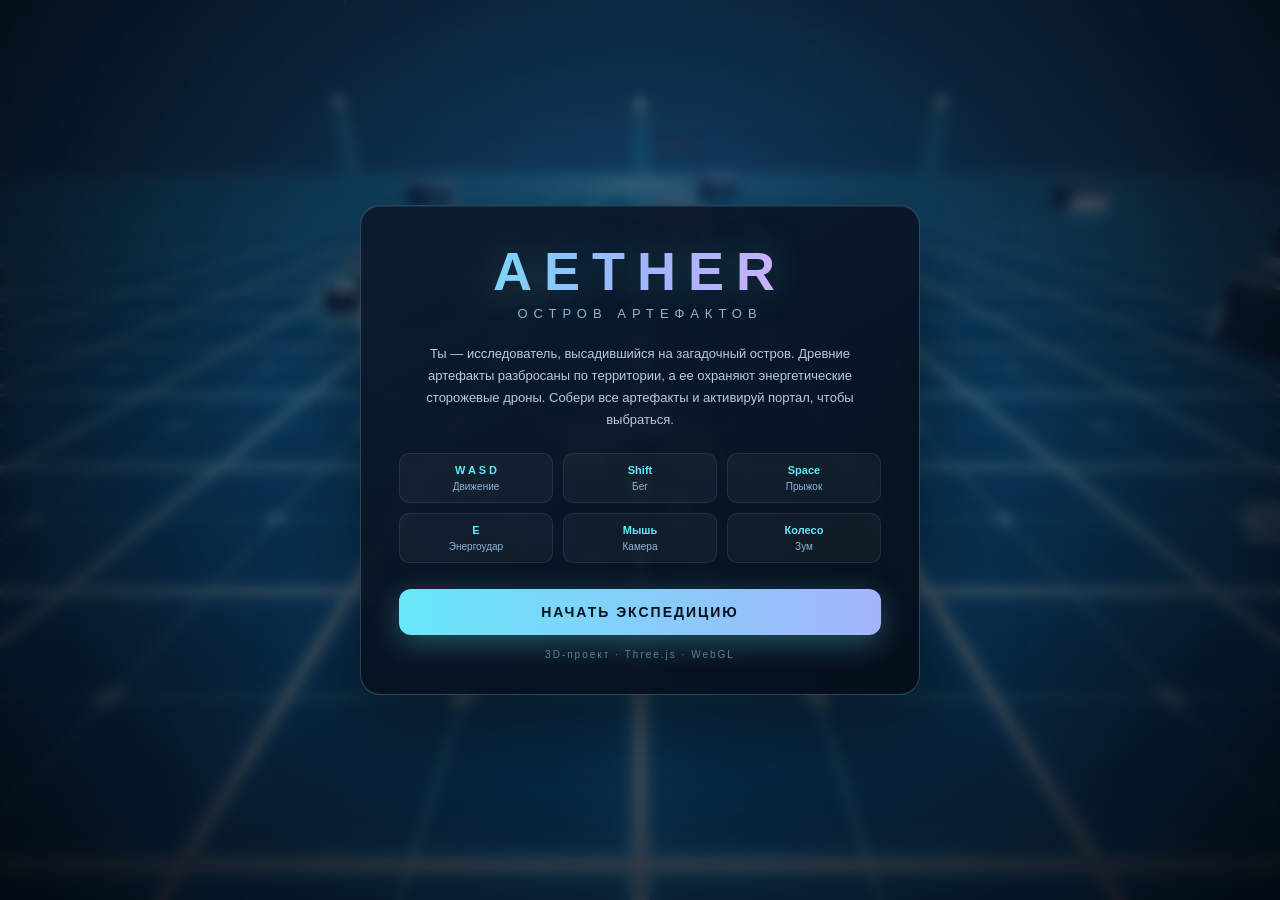
<file: aether/index.html>
<!DOCTYPE html>
<html lang="ru">
<head>
<meta charset="utf-8">
<meta name="viewport" content="width=device-width, initial-scale=1, maximum-scale=1, user-scalable=no">
<title>AETHER — Остров артефактов</title>
<link rel="stylesheet" href="style.css">
</head>
<body>
<div id="app">
  <canvas id="scene"></canvas>

  <div id="hud" class="hidden">
    <div id="crosshair"><i></i><i></i><i></i><i></i><b></b></div>
    <div id="levelBanner" class="level-banner hidden"></div>
    <div class="hud-top">
      <div class="panel stats">
        <div class="bar-row"><span class="bar-label">ЗДОРОВЬЕ</span>
          <div class="bar"><div id="hpFill" class="fill hp"></div></div><span id="hpText" class="bar-num">100</span></div>
        <div class="bar-row"><span class="bar-label">ЭНЕРГИЯ</span>
          <div class="bar"><div id="enFill" class="fill en"></div></div><span id="enText" class="bar-num">100</span></div>
      </div>
      <div class="panel score">
        <div class="score-line"><span>ОЧКИ</span><b id="scoreText">0</b></div>
        <div class="score-line small"><span>АРТЕФАКТЫ</span><b id="crystalText">0 / 8</b></div>
        <div class="score-line small"><span>ВРАГИ</span><b id="killText">0</b></div>
        <div class="score-line small"><span>УРОВЕНЬ</span><b id="levelText">1 / 3</b></div>
      </div>
    </div>

    <div id="objective" class="objective">Собери все артефакты на острове</div>

    <div class="hud-bottom">
      <div class="panel controls-hint">
        <b>WASD</b> движение · <b>Shift</b> бег · <b>Space</b> прыжок · <b>E/ЛКМ</b> огонь · <b>Q</b> импульс · <b>мышь</b> прицел
      </div>
      <canvas id="minimap" width="150" height="150"></canvas>
    </div>

    <div id="mobileControls" class="mobile-controls">
      <div id="joystick" class="joystick"><div id="joystickKnob" class="knob"></div></div>
      <div class="mobile-buttons">
        <button id="btnAttack" class="mbtn attack">АТАКА</button>
        <button id="btnJump" class="mbtn">ПРЫЖОК</button>
        <button id="btnRun" class="mbtn">БЕГ</button>
        <button id="btnPulse" class="mbtn">ИМПУЛЬС</button>
      </div>
    </div>
  </div>

  <div id="startScreen" class="screen">
    <div class="screen-card">
      <div class="logo">AETHER</div>
      <div class="subtitle">ОСТРОВ АРТЕФАКТОВ</div>
      <p class="story">Ты — исследователь, высадившийся на загадочный остров. Древние артефакты разбросаны по территории, а ее охраняют энергетические сторожевые дроны. Собери все артефакты и активируй портал, чтобы выбраться.</p>
      <div class="control-grid">
        <div><kbd>W A S D</kbd><span>Движение</span></div>
        <div><kbd>Shift</kbd><span>Бег</span></div>
        <div><kbd>Space</kbd><span>Прыжок</span></div>
        <div><kbd>E</kbd><span>Энергоудар</span></div>
        <div><kbd>Мышь</kbd><span>Камера</span></div>
        <div><kbd>Колесо</kbd><span>Зум</span></div>
      </div>
      <button id="startBtn" class="big-btn">НАЧАТЬ ЭКСПЕДИЦИЮ</button>
      <div class="footnote">3D-проект · Three.js · WebGL</div>
    </div>
  </div>

  <div id="endScreen" class="screen hidden">
    <div class="screen-card">
      <div id="endTitle" class="logo">ПОБЕДА</div>
      <div id="endSubtitle" class="subtitle">ПОРТАЛ АКТИВИРОВАН</div>
      <p id="endText" class="story"></p>
      <div id="endStats" class="end-stats"></div>
      <button id="restartBtn" class="big-btn">ИГРАТЬ СНОВА</button>
    </div>
  </div>

  <div id="loading" class="screen">
    <div class="loader"><div class="spinner"></div><span>Загрузка мира...</span></div>
  </div>
</div>
<script src="lib/three.min.js"></script>
<script src="lib/post/CopyShader.js"></script>
<script src="lib/post/LuminosityHighPassShader.js"></script>
<script src="lib/post/EffectComposer.js"></script>
<script src="lib/post/RenderPass.js"></script>
<script src="lib/post/ShaderPass.js"></script>
<script src="lib/post/UnrealBloomPass.js"></script>
<script src="game.js"></script>
</body>
</html>
</file>
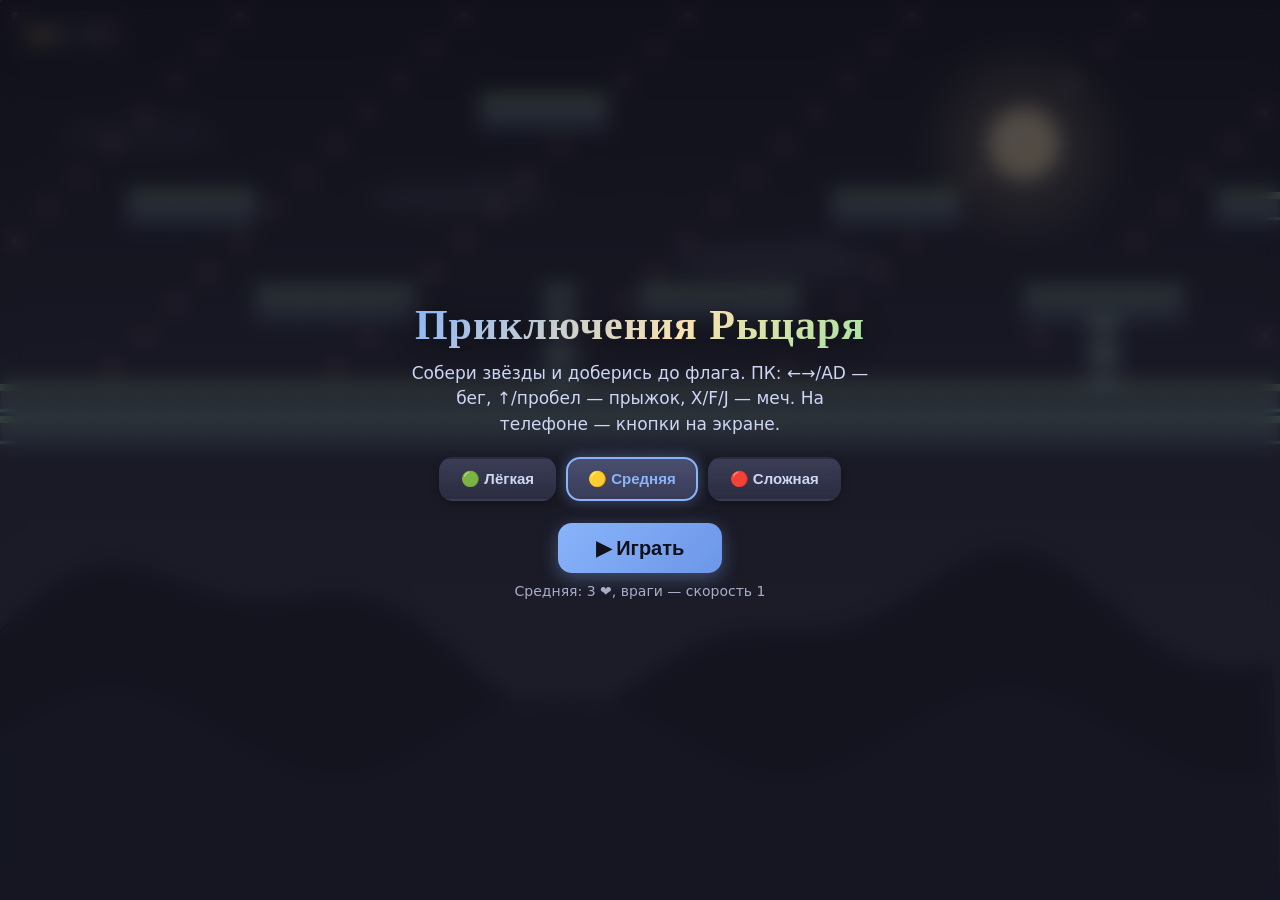
<file: game/index.html>
<!DOCTYPE html>
<html lang="ru">
<head>
<meta charset="utf-8">
<meta name="viewport" content="width=device-width, initial-scale=1, maximum-scale=1, user-scalable=no">
<link rel="manifest" href="manifest.webmanifest">
<link rel="icon" type="image/png" href="icons/icon-192.png">
<meta name="theme-color" content="#1e1e2e">
<title>Приключения Рыцаря</title>
<style>
  * { margin:0; padding:0; box-sizing:border-box; }
  html,body { width:100%; height:100%; overflow:hidden; background:#1e1e2e; font-family:'Segoe UI',system-ui,sans-serif; }
  canvas { display:block; width:100%; height:100%; touch-action:none; }
  #ui { position:fixed; top:12px; left:12px; color:#cdd6f4; font-size:16px; font-weight:700; pointer-events:none; z-index:5; line-height:1.5; background:rgba(30,30,46,.6); backdrop-filter:blur(8px); -webkit-backdrop-filter:blur(8px); border:1px solid rgba(137,180,250,.25); border-radius:14px; padding:10px 16px; box-shadow:0 4px 18px rgba(0,0,0,.35); }
  #ui b { color:#f9e2af; }
  #lives { color:#f38ba8; }
  #lvl { color:#a6adc8; font-size:13px; font-weight:600; }
  #overlay { position:fixed; inset:0; display:none; flex-direction:column; align-items:center; justify-content:center; background:rgba(17,17,27,.72); backdrop-filter:blur(10px); -webkit-backdrop-filter:blur(10px); color:#cdd6f4; z-index:10; text-align:center; padding:20px; animation:fadeIn .35s ease; }
  @keyframes fadeIn { from { opacity:0; transform:scale(.96); } to { opacity:1; transform:scale(1); } }
  #overlay h1 { font-family:Georgia,"Times New Roman",serif; font-size:42px; margin-bottom:12px; font-weight:700; background:linear-gradient(135deg,#89b4fa,#f9e2af 60%,#a6e3a1); -webkit-background-clip:text; background-clip:text; color:transparent; filter:drop-shadow(0 3px 12px rgba(0,0,0,.55)); letter-spacing:1px; }
  .dbtn:focus-visible, #ovBtn:focus-visible, #ovBtn2:focus-visible, .tbtn:focus-visible { outline:2px solid #f9e2af; outline-offset:3px; }
  #overlay p { font-size:17px; margin-bottom:20px; max-width:460px; line-height:1.5; color:#cdd6f4; }
  #diffRow { display:flex; gap:10px; margin-bottom:22px; flex-wrap:wrap; justify-content:center; }
  .dbtn { font-size:15px; padding:11px 20px; border:2px solid transparent; border-radius:14px; background:linear-gradient(180deg,#3a3d55,#2a2c40); color:#cdd6f4; font-weight:600; cursor:pointer; box-shadow:0 3px 8px rgba(0,0,0,.3); transition:transform .12s ease, box-shadow .12s ease, border-color .12s; }
  .dbtn:hover { transform:translateY(-2px); box-shadow:0 6px 14px rgba(0,0,0,.4); }
  .dbtn.sel { border-color:#89b4fa; background:linear-gradient(180deg,#4a4f6e,#383c58); color:#89b4fa; box-shadow:0 0 14px rgba(137,180,250,.35); }
  #ovBtn { font-size:20px; padding:13px 38px; border:none; border-radius:14px; background:linear-gradient(135deg,#89b4fa,#6c96e8); color:#11111b; font-weight:800; cursor:pointer; box-shadow:0 5px 18px rgba(137,180,250,.35); transition:transform .12s ease, box-shadow .12s ease; }
  #ovBtn:hover { transform:translateY(-2px); box-shadow:0 8px 24px rgba(137,180,250,.5); }
  #ovBtn2 { font-size:20px; padding:13px 38px; border:none; border-radius:14px; background:linear-gradient(135deg,#a6e3a1,#7fc97a); color:#11111b; font-weight:800; cursor:pointer; margin-left:12px; box-shadow:0 5px 18px rgba(166,227,161,.3); transition:transform .12s ease, box-shadow .12s ease; }
  #ovBtn2:hover { transform:translateY(-2px); box-shadow:0 8px 24px rgba(166,227,161,.45); }
  .sub { font-size:14px; color:#a6adc8; margin-top:10px; }
  #touch { position:fixed; inset:0; pointer-events:none; z-index:4; display:none; }
  .tbtn { position:fixed; bottom:30px; width:76px; height:76px; border-radius:50%; background:rgba(137,180,250,.22); border:2px solid rgba(137,180,250,.55); color:#cdd6f4; font-size:30px; display:flex; align-items:center; justify-content:center; pointer-events:auto; user-select:none; touch-action:none; backdrop-filter:blur(4px); }
  #btnL { left:24px; }
  #btnR { left:112px; }
  #btnA { right:24px; background:rgba(166,227,161,.2); border-color:rgba(166,227,161,.55); color:#a6e3a1; font-size:26px; }
  #btnJ { right:112px; }
  .tbtn:active { background:rgba(137,180,250,.5); transform:scale(.9); }
  @media (pointer:coarse) { #touch { display:block; } }
</style>
</head>
<body>
<canvas id="c"></canvas>
<div id="ui">⭐ <b id="score">0</b> &nbsp; ❤️ <span id="lives">3</span><br><span id="lvl"></span></div>
<div id="touch">
  <div class="tbtn" id="btnL">◀</div>
  <div class="tbtn" id="btnR">▶</div>
  <div class="tbtn" id="btnA">⚔️</div>
  <div class="tbtn" id="btnJ">⬆</div>
</div>
<div id="overlay">
  <h1 id="ovTitle">Приключения Рыцаря</h1>
  <p id="ovText">Собери звёзды и доберись до флага!</p>
  <div id="diffRow">
    <button class="dbtn" data-diff="easy">🟢 Лёгкая</button>
    <button class="dbtn sel" data-diff="normal">🟡 Средняя</button>
    <button class="dbtn" data-diff="hard">🔴 Сложная</button>
  </div>
  <button id="ovBtn">▶ Играть</button>
  <button id="ovBtn2" style="display:none">⚡ Возродиться</button>
  <div class="sub" id="ovSub"></div>
</div>
<script>
"use strict";
const cv = document.getElementById("c");
const ctx = cv.getContext("2d");
const UI = { score: document.getElementById("score"), lives: document.getElementById("lives"),
             lvl: document.getElementById("lvl") };
const OV = { el: document.getElementById("overlay"), title: document.getElementById("ovTitle"),
              text: document.getElementById("ovText"), btn: document.getElementById("ovBtn"), btn2: document.getElementById("ovBtn2"),
              sub: document.getElementById("ovSub") };

// ---------- УРОВНИ ----------
const ROWS = 14, COLS = 60;
const LEVELS = [
  {
    name: "🍃 Лес",
    map: [
      "............................................................",
      "............................................................",
      "................CC.................................CC.......",
      "...............####...............................####......",
      "............................................................",
      ".....CC....................CC..........CC...................",
      "....####..................####........####..................",
      "............................................................",
      "..........CC..........CC.......E..CC.......E..CC............",
      "........#####....#..#####.......#####.......#####..#........",
      ".................#................#................#........",
      "..P...........E..#........E...CC..#...E...CC......E#..CC.F..",
      "############################################################",
      "############################################################",
    ],
    theme: { sky:["#11111b","#313244","#45475a"], grass:"#a6e3a1", soil:"#585b70", deco:"#89dceb", stars:true }
  },
  {
    name: "🏜 Пустыня",
    map: [
      "............................................................",
      "............................................................",
      "............................................................",
      "................CC.......................CC.................",
      "...............####.....................####................",
      "............................................................",
      ".......CC............CC..............CC..............CC.....",
      "......####..........####............####............####....",
      "............................................................",
      "........E....#CC.............CC#.E.......E...CC..#..........",
      "............#####...........#####...........######..........",
      "..P.......E..#..........ECC....#.CCE.............ECC...CCF..",
      "############################################################",
      "############################################################",
    ],
    theme: { sky:["#2b1408","#4a2510","#6d3a1a"], grass:"#f9e2af", soil:"#a97b4a", deco:"#f38ba8", stars:false }
  },
  {
    name: "❄️ Ледяные пещеры",
    map: [
      "............................................................",
      ".......C...................C...................C............",
      "......###.................###.................###...........",
      "............................................................",
      "...........C.........C.........C.........C.........C........",
      "..........###.......###.......###.......###.......###.......",
      "............................................................",
      ".....C.........C.........C.........C.........C.........C....",
      "....###......####.......###......####.......###......####...",
      ".............#...................#...................#......",
      ".......E.C...#...E.C.......E.C...#...E.C.......E.C...#......",
      "..P.....###.EC....###.EC....###.EC....###.EC....###.EC...F..",
      "############################################################",
      "############################################################",
    ],
    theme: { sky:["#0f1a2b","#1e3a5f","#2e4a6d"], grass:"#89dceb", soil:"#5c7a9c", deco:"#a6e3a1", stars:true }
  },
];

// ---------- СЛОЖНОСТЬ ----------
const DIFF = {
  easy:   { lives:5, speed:0.0012, name:"Лёгкая" },
  normal: { lives:3, speed:0.0017, name:"Средняя" },
  hard:   { lives:2, speed:0.0027, name:"Сложная" },
};

// ---------- Состояние ----------
let S = { score:0, lives:3, running:false, particles:[], camShake:0, time:0, won:false,
          level:0, diff:"normal", swing:0 };
let KEYS = {};
let coins=[], ENEMIES=[], P={}, flag={};

function buildMap(){
  const map = LEVELS[S.level].map;
  const tiles = Array.from({length:ROWS}, () => Array(COLS).fill(0));
  const cl = [], en = [];
  let spawn = {x:2,y:11}, fl = {x:COLS-2,y:ROWS-2};
  for(let r=0;r<ROWS;r++){
    for(let c=0;c<COLS;c++){
      const ch = map[r][c];
      if(ch==="#") tiles[r][c]=1;
      else if(ch==="C") cl.push({x:c,y:r,taken:false});
      else if(ch==="E") en.push({x:c,y:r});
      else if(ch==="P") spawn = {x:c,y:r};
      else if(ch==="F") fl = {x:c,y:r};
    }
  }
  return {tiles,coins:cl,enemies:en,spawn,flag:fl};
}
function solAt(c,r){ const m=LEVELS[S.level].map; return r>=0 && r<ROWS && c>=0 && c<COLS && m[r][c]==="#"; }

// ---------- Камера ----------
let tile=32, W=0, H=0, cam=0;
function resize(){
  W = window.innerWidth; H = window.innerHeight;
  cv.width = W; cv.height = H;
}

// ---------- Звук ----------
let AC=null;
function beep(freq, dur=0.08, type="square", vol=0.04){
  try{
    if(!AC) AC = new (window.AudioContext||window.webkitAudioContext)();
    const o = AC.createOscillator(), g = AC.createGain();
    o.type=type; o.frequency.value=freq;
    g.gain.setValueAtTime(vol, AC.currentTime);
    g.gain.exponentialRampToValueAtTime(0.0001, AC.currentTime+dur);
    o.connect(g); g.connect(AC.destination);
    o.start(); o.stop(AC.currentTime+dur);
  }catch(e){}
}

// ---------- Частицы ----------
function puff(x,y,color,n=14,spd=3){
  for(let i=0;i<n;i++){
    const a = Math.random()*Math.PI*2, v = (0.4+Math.random()*spd)*tile*0.03;
    S.particles.push({x,y,vx:Math.cos(a)*v,vy:Math.sin(a)*v-1.2,g:0.12*tile*0.01,life:0.5+Math.random()*0.4,t:0,color});
  }
}
function coinBurst(x,y){
  for(let i=0;i<18;i++){
    const a = Math.random()*Math.PI*2, v = (0.5+Math.random()*2.2)*tile*0.03;
    S.particles.push({x,y,vx:Math.cos(a)*v,vy:Math.sin(a)*v,g:0.1*tile*0.01,life:0.4+Math.random()*0.35,t:0,color:Math.random()<0.7?"#f9e2af":"#f38ba8"});
  }
}

// ---------- Физика ----------
function rectsRect(a,b){ return a.x < b.x+b.w && a.x+a.w > b.x && a.y < b.y+b.h && a.y+a.h > b.y; }
function collideBox(ent){
  const x0=Math.floor(ent.x), x1=Math.floor(ent.x+ent.w), y0=Math.floor(ent.y), y1=Math.floor(ent.y+ent.h);
  for(let r=y0;r<=y1;r++) for(let c=x0;c<=x1;c++) if(solAt(c,r)) return true;
  return false;
}
function moveEntity(e, dx, dy){
  e.x += dx; if(collideBox(e)) e.x -= dx;
  e.y += dy; if(collideBox(e)){ e.y -= dy; e.onGround = dy>0; return false; }
  return true;
}

// ---------- Враги ----------
function resetEnemies(list){
  ENEMIES.length=0;
  for(const e of list) ENEMIES.push({x:e.x, y:e.y, w:0.7, h:0.6, dir:1, speed:DIFF[S.diff].speed,
    alive:true, anim:Math.random()*10, hp:2, state:"patrol", atkCd:0, flash:0, kb:0, kbDir:1});
}
function updateEnemies(dt){
  for(const e of ENEMIES){
    if(!e.alive) continue;
    e.anim += dt;
    e.flash = Math.max(0, e.flash - dt);
    e.atkCd = Math.max(0, e.atkCd - dt);
    const p = P;
    const distX = Math.abs(p.x - e.x);
    const distY = Math.abs((p.y+p.h) - (e.y+e.h));
    if(e.state==="patrol" && distX < 6 && distY < 2.5) e.state = "attack";
    if(e.state==="attack" && distX > 9) e.state = "patrol";
    const base = e.speed * tile * 60 * dt;
    const spd = base * (e.state==="attack" ? 1.0 : 1);
    let vx = 0;
    if(e.state==="patrol"){
      vx = e.dir * spd;
    } else {
      vx = Math.sign(p.x - e.x) * spd;
      if(vx!==0) e.dir = vx>0?1:-1;
    }
    const prevOn = e.onGround;
    e.onGround = false;
    if(!moveEntity(e, vx, 0)){ if(e.state==="patrol") e.dir *= -1; }
    if(e.kb>0){
      e.kb -= dt;
      moveEntity(e, e.kbDir * 0.2 * tile * 60 * dt, 0);
    }
    moveEntity(e, 0, 0.012 * tile);
    e.x = Math.max(0.05, Math.min(COLS-1-e.w, e.x));
    if(!prevOn && e.onGround) puff(e.x+e.w/2, e.y+e.h, "rgba(166,227,161,.35)", 4, 1);
    // враг атакует игрока (по дистанции)
    if(e.state==="attack" && !P.dead){
      const hitDist = Math.abs((p.x+p.w/2) - (e.x+e.w/2));
      const hitY = Math.abs((p.y+p.h) - (e.y+e.h));
      if(hitDist < 1.15 && hitY < 1.35){
        if(e.atkCd<=0){ e.atkCd = 1.6; hitPlayer(); e.x += (p.x > e.x ? -0.7 : 0.7); }
        // упираемся в игрока, не проходим сквозь
        e.x = p.x + (e.dir>0 ? -e.w-0.05 : p.w+0.05);
      }
    }
  }
}
// игрок атакует мечом
function tryAttack(){
  if(S.swing>0 || !S.running || P.dead) return;
  S.swing = 0.32;
  beep(260,0.08,"square",0.05);
  const cx = P.x + P.w/2;
  const cy = P.y + P.h*0.45;
  for(const e of ENEMIES){
    if(!e.alive) continue;
    const ex = e.x+e.w/2, ey = e.y+e.h/2;
    if(Math.abs(ex-cx) < 4.6 && Math.abs(ey-cy) < 2.2){
      e.hp -= 2; e.flash = 0.25;
      e.kbDir = Math.sign(ex - P.x) || P.dir;
      e.kb = 0.3;
      if(e.hp <= 0){
        e.alive = false;
        S.score += 25;
        puff(ex*tile, ey*tile, "rgba(243,139,168,.95)", 22, 3.4);
        beep(180,0.18,"sawtooth",0.07);
      } else {
        beep(320,0.1,"square",0.06);
        puff(ex*tile, ey*tile, "rgba(249,226,175,.9)", 10, 2.2);
      }
    }
  }
}

// ---------- Обновление ----------
function update(dt){
  S.time += dt;
  let ax = 0;
  if(KEYS["ArrowLeft"]||KEYS["KeyA"]) ax -= 1;
  if(KEYS["ArrowRight"]||KEYS["KeyD"]) ax += 1;
  const jump = KEYS["ArrowUp"]||KEYS["Space"]||KEYS["KeyW"];
  if(ax!==0) P.dir = ax>0?1:-1;
  if(KEYS["KeyX"]||KEYS["KeyF"]||KEYS["KeyJ"]) tryAttack();
  S.swing = Math.max(0, S.swing - dt);
  if(P.inv>0) P.inv -= dt;
  const accel = 0.05*tile, maxV = 0.24*tile, fric = 0.82;
  P.vx += ax*accel*60*dt;
  if(ax===0 && P.onGround) P.vx *= Math.pow(fric, 60*dt);
  P.vx = Math.max(-maxV, Math.min(maxV, P.vx));
  if(P.onGround && jump){ P.vy = -0.52*tile; P.onGround=false; puff(P.x+P.w/2, P.y+P.h, "rgba(166,227,161,.4)",10,1.6); beep(320,0.06,"triangle"); }
  P.vy += 0.022*tile*60*dt;
  P.vy = Math.min(P.vy, 1.1*tile);
  const wasGround = P.onGround;
  P.onGround = false;
  if(!P.dead){
    moveEntity(P, P.vx*dt, 0);
    moveEntity(P, 0, P.vy*dt);
  }
  P.x = Math.max(0, Math.min(COLS - P.w, P.x));
  P.y = Math.max(0, Math.min(ROWS - P.h, P.y));
  if(!wasGround && P.onGround){ P.vy=0; puff(P.x+P.w/2, P.y+P.h, "rgba(137,180,250,.3)",8,1.2); }
  if(Math.abs(P.vx)>1) P.anim += dt*10; else if(!P.onGround) P.anim = 0.5;

  for(const c of coins){
    if(c.taken) continue;
    if(rectsRect(P, {x:c.x+0.15,y:c.y+0.15,w:0.7,h:0.7})){
      c.taken = true; S.score += 10;
      coinBurst((c.x+0.5)*tile, (c.y+0.5)*tile);
      beep(880,0.09,"triangle",0.05); beep(1320,0.09,"triangle",0.04);
    }
  }
  updateEnemies(dt);
  if(!P.dead){
    for(const e of ENEMIES){
      if(!e.alive) continue;
      if(rectsRect(P,{x:e.x,y:e.y,w:e.w,h:e.h})){
        if(P.vy > 0.15*tile && P.y+P.h < e.y+e.h*0.55){
          e.alive=false; S.score += 25;
          puff(e.x+e.w/2, e.y+e.h/2, "rgba(243,139,168,.9)",20,3);
          P.vy = -0.45*tile; beep(200,0.15,"sawtooth",0.06);
        } else hitPlayer();
      }
    }
  }
  if(!S.won && rectsRect(P, {x:flag.x+0.15,y:flag.y+0.15,w:0.7,h:0.7})){
    completeLevel();
  }
  for(let i=S.particles.length-1;i>=0;i--){
    const p = S.particles[i];
    p.t += dt; p.vy += p.g*60*dt; p.x += p.vx*60*dt; p.y += p.vy*60*dt;
    if(p.t >= p.life) S.particles.splice(i,1);
  }
  S.camShake = Math.max(0, S.camShake - dt*2.5);
  const target = P.x+P.w/2 - W/(2*tile);
  cam += (target - cam) * Math.min(1, dt*8);
  const maxCam = Math.max(0, COLS - W/tile);
  cam = Math.max(0, Math.min(maxCam, cam));
}

function hitPlayer(){
  if(P.inv>0 || P.dead) return;
  S.lives--; UI.lives.textContent = Math.max(0,S.lives);
  P.inv = 1.5; S.camShake = 0.5;
  beep(110,0.25,"sawtooth",0.08);
  puff(P.x+P.w/2, P.y+P.h/2, "rgba(243,139,168,.8)",24,3);
  if(S.lives <= 0){
    P.dead = true;
    P.vx = 0; P.vy = 0;
    OV.title.textContent = "💀 Игра окончена";
    OV.text.textContent = "Набрано очков: " + S.score + ". Возродись или начни заново!";
    OV.btn.textContent = "🔄 Заново";
    OV.btn.onclick = startGame;
    OV.btn2.style.display = "inline-block";
    OV.btn2.onclick = respawn;
    OV.sub.textContent = "";
    OV.el.style.display = "flex";
  }
}

function respawn(){
  S.lives = DIFF[S.diff].lives;
  loadLevel();
}

function nextLevel(){
  S.level++;
  loadLevel();
}

function completeLevel(){
  S.won = true; S.running = false;
  beep(523,0.15,"triangle",0.06); setTimeout(()=>beep(659,0.15,"triangle",0.06),150);
  setTimeout(()=>beep(784,0.25,"triangle",0.06),300);
  if(S.level + 1 < LEVELS.length){
    OV.title.textContent = "✅ Уровень пройден!";
    OV.text.textContent = LEVELS[S.level].name + " позади. Счёт: " + S.score + ".";
    OV.btn.textContent = "Дальше → " + LEVELS[S.level+1].name;
    OV.btn.onclick = nextLevel;
    OV.btn2.style.display = "none";
  } else {
    OV.title.textContent = "🏆 Победа!";
    OV.text.textContent = "Ты прошёл все уровни! Итоговый счёт: " + S.score + ".";
    OV.btn.textContent = "🔄 Играть заново";
    OV.btn.onclick = startGame;
    OV.btn2.style.display = "none";
  }
  OV.sub.textContent = "";
  OV.el.style.display = "flex";
}

// ---------- Рендер ----------
function rRect(x,y,w,h,color){ ctx.fillStyle = color; ctx.fillRect(x,y,w,h); }
function drawTile(c,r){
  const th = LEVELS[S.level].theme;
  const x = (c-cam)*tile, y = r*tile;
  rRect(x, y, tile, tile, "#45475a");
  rRect(x+2, y+2, tile-4, tile-4, th.soil);
  const g = tile*0.22;
  rRect(x, y, tile, g, th.grass);
  rRect(x, y+tile-g, tile, 3, th.deco);
  ctx.fillStyle = "rgba(0,0,0,.12)";
  ctx.fillRect(x+4, y+10, 6, 4); ctx.fillRect(x+tile-12, y+tile-14, 6, 4);
  // псевдо-3D: подсветка сверху, боковая грань справа, нижняя грань
  ctx.fillStyle = "rgba(255,255,255,.10)";
  ctx.fillRect(x, y, tile, 2);
  ctx.fillStyle = "rgba(0,0,0,.08)";
  ctx.fillRect(x+tile-4, y+2, 4, tile-6);
  ctx.fillStyle = "rgba(0,0,0,.20)";
  ctx.fillRect(x, y+tile-4, tile, 4);
}
function drawForeground(c,r){
  const x = (c-cam)*tile, y = r*tile;
  if((r+c)%7===0){
    const cx = x+tile/2, cy = y+tile/2;
    ctx.strokeStyle="#a6adc8"; ctx.lineWidth=2;
    ctx.beginPath(); ctx.moveTo(cx,cy+6); ctx.lineTo(cx,cy); ctx.stroke();
    ctx.fillStyle="#f38ba8"; ctx.beginPath(); ctx.arc(cx,cy,4,0,7); ctx.fill();
    ctx.fillStyle="#f9e2af"; ctx.beginPath(); ctx.arc(cx,cy,1.8,0,7); ctx.fill();
  }
}
function drawCoin(c){
  const x = (c.x-cam)*tile, y = c.y*tile;
  const cx = x+tile/2, cy = y+tile/2;
  const pulse = 0.75 + 0.25*Math.sin(S.time*5);
  ctx.save(); ctx.translate(cx,cy);
  // свечение
  const g = ctx.createRadialGradient(0,0,2,0,0,tile*0.6);
  g.addColorStop(0,"rgba(249,226,175,.55)"); g.addColorStop(1,"rgba(249,226,175,0)");
  ctx.fillStyle=g; ctx.beginPath(); ctx.arc(0,0,tile*0.6,0,7); ctx.fill();
  ctx.scale(pulse,1);
  ctx.fillStyle="#f9e2af"; ctx.beginPath(); ctx.arc(0,0,tile*0.28,0,7); ctx.fill();
  ctx.fillStyle="#f5c96b"; ctx.beginPath(); ctx.arc(0,0,tile*0.19,0,7); ctx.fill();
  ctx.fillStyle="#fff8e1"; ctx.font="bold "+(tile*0.28)+"px sans-serif"; ctx.textAlign="center"; ctx.textBaseline="middle";
  ctx.fillText("★",0,1);
  // блик
  ctx.fillStyle="rgba(255,255,255,.85)";
  ctx.beginPath(); ctx.arc(-tile*0.10,-tile*0.12,tile*0.06,0,7); ctx.fill();
  ctx.restore();
}
function drawEnemy(e){
  if(!e.alive) return;
  const x = (e.x-cam)*tile, y = e.y*tile, w = e.w*tile, h = e.h*tile;
  const wob = Math.sin(e.anim*8)*2;
  const attacking = e.state==="attack";
  const squish = 1 + Math.sin(e.anim*9)*0.06 + (attacking?0.05:0);
  // тень
  ctx.fillStyle = "rgba(0,0,0,.28)";
  ctx.beginPath(); ctx.ellipse(x+w/2, y+h+2, w*0.55, 4, 0, 0, 7); ctx.fill();
  ctx.save(); ctx.translate(x+w/2, y+h); ctx.scale(1, squish); ctx.translate(-(x+w/2), -(y+h));
  // тело слизня
  const g = ctx.createLinearGradient(0, y, 0, y+h);
  g.addColorStop(0, "#f38ba8");
  g.addColorStop(1, "#b5526e");
  ctx.fillStyle = e.flash>0 ? "#ffffff" : g;
  ctx.beginPath();
  ctx.moveTo(x+3, y+h-4);
  ctx.quadraticCurveTo(x+3, y+wob+6, x+w/2, y+6);
  ctx.quadraticCurveTo(x+w-3, y+wob+6, x+w-3, y+h-4);
  ctx.closePath(); ctx.fill();
  // блик сверху
  ctx.fillStyle = "rgba(255,255,255,.22)";
  ctx.beginPath();
  ctx.moveTo(x+12, y+12);
  ctx.quadraticCurveTo(x+w/2, y+4, x+w-14, y+16);
  ctx.quadraticCurveTo(x+w/2, y+20, x+12, y+12);
  ctx.closePath(); ctx.fill();
  // шипы на спине
  ctx.fillStyle = e.flash>0 ? "#eee" : "#e06c8b";
  for(let i=0;i<3;i++){
    const sx = x + w*(0.25+0.25*i);
    ctx.beginPath();
    ctx.moveTo(sx-6, y+h-6);
    ctx.lineTo(sx, y+h-18 - (attacking?4:0));
    ctx.lineTo(sx+6, y+h-6);
    ctx.closePath(); ctx.fill();
  }
  // глаза: белки + зрачки
  ctx.fillStyle = "#fff";
  ctx.beginPath(); ctx.arc(x+w*0.32, y+h*0.38, 5, 0, 7); ctx.fill();
  ctx.beginPath(); ctx.arc(x+w*0.68, y+h*0.38, 5, 0, 7); ctx.fill();
  ctx.fillStyle = attacking ? "#d20f39" : "#11111b";
  ctx.beginPath(); ctx.arc(x+w*0.32, y+h*0.38, 2.6, 0, 7); ctx.fill();
  ctx.beginPath(); ctx.arc(x+w*0.68, y+h*0.38, 2.6, 0, 7); ctx.fill();
  // капли слизи
  ctx.fillStyle = "rgba(243,139,168,.8)";
  ctx.beginPath(); ctx.arc(x+w*0.15, y+h-2, 3, 0, 7); ctx.fill();
  ctx.beginPath(); ctx.arc(x+w*0.88, y+h-3, 2.2, 0, 7); ctx.fill();
  ctx.restore();
  // HP-бар (если ранен)
  if(e.hp < 2){
    ctx.fillStyle = "rgba(17,17,27,.6)";
    ctx.fillRect(x+4, y-10, w-8, 4);
    ctx.fillStyle = "#a6e3a1";
    ctx.fillRect(x+4, y-10, (w-8)*(e.hp/2), 4);
  }
}
function drawPlayer(){
  if(!P.h) return;
  if(P.inv>0 && Math.floor(P.inv*12)%2===0 && !P.dead) return;
  const x = (P.x-cam)*tile, y = P.y*tile, w = P.w*tile, h = P.h*tile;
  ctx.save(); ctx.translate(x+w/2, y+h);
  const run = P.onGround ? Math.sin(P.anim*2)*3 : 0;
  // тень под персонажем
  ctx.fillStyle = "rgba(0,0,0,.25)";
  ctx.beginPath(); ctx.ellipse(x+w/2, y+h+2, w*0.5, 3, 0, 0, 7); ctx.fill();
  ctx.scale(P.dir, 1);
  if(P.dead){
    ctx.globalAlpha = 0.5;
    ctx.rotate(-Math.PI/2);
  }
  // ноги (шаг)
  ctx.fillStyle="#45475a";
  ctx.fillRect(-w*0.30, -h*0.22 + run*0.3, w*0.18, h*0.22);
  ctx.fillRect(w*0.12, -h*0.22 - run*0.3, w*0.18, h*0.22);
  // тело
  const tg = ctx.createLinearGradient(0, -h, 0, 0);
  tg.addColorStop(0, "#89b4fa"); tg.addColorStop(1, "#5f84d8");
  ctx.fillStyle = tg;
  ctx.fillRect(-w*0.32, -h*0.85, w*0.64, h*0.66);
  // пояс
  ctx.fillStyle="#45475a";
  ctx.fillRect(-w*0.32, -h*0.42, w*0.64, h*0.10);
  // голова
  ctx.fillStyle="#f5e0dc";
  ctx.beginPath(); ctx.arc(0, -h*0.95, w*0.28, 0, 7); ctx.fill();
  ctx.fillStyle="#11111b";
  ctx.beginPath(); ctx.arc(w*0.12, -h*0.98, 2.5, 0, 7); ctx.fill();
  // шлем
  ctx.fillStyle="#7287fd";
  ctx.beginPath();
  ctx.moveTo(-w*0.34, -h*0.95);
  ctx.quadraticCurveTo(0, -h*1.25, w*0.34, -h*0.95);
  ctx.closePath(); ctx.fill();
  // меч (рука + клинок)
  const sw = S.swing;
  ctx.save();
  ctx.translate(w*0.38, -h*0.62);
  if(sw>0){
    const a = (1 - sw/0.32)*Math.PI*1.2 - Math.PI*0.55;
    ctx.rotate(a);
    ctx.globalAlpha = Math.min(1, sw/0.32*2.5);
    ctx.strokeStyle = "#f9e2af";
    ctx.lineWidth = 5;
    ctx.beginPath(); ctx.arc(0,0, w*0.9, -0.7, 0.7); ctx.stroke();
    // свечение клинка
    const g2 = ctx.createRadialGradient(0,0,2, 0,0, w*1.4);
    g2.addColorStop(0,"rgba(249,226,175,.8)"); g2.addColorStop(1,"rgba(249,226,175,0)");
    ctx.fillStyle = g2; ctx.beginPath(); ctx.arc(0,0,w*1.4,0,7); ctx.fill();
    ctx.globalAlpha = 1;
  } else {
    ctx.rotate(-0.7);
  }
  // рука
  ctx.fillStyle="#f5e0dc";
  ctx.fillRect(-2, -2, w*0.22, 4);
  // клинок (большой)
  ctx.fillStyle="#cdd6f4";
  ctx.fillRect(0, -2, w*2.9, 4);
  ctx.fillStyle="#a6e3a1";
  ctx.fillRect(w*2.9, -2, w*0.25, 4);
  ctx.restore();
  ctx.restore();
}
function drawFlag(){
  if(!flag.x || isNaN(flag.x)) return;
  const x = (flag.x-cam)*tile, y = flag.y*tile;
  const gl = ctx.createRadialGradient(x+18,y+tile*0.3,4, x+18,y+tile*0.3,40);
  gl.addColorStop(0,"rgba(166,227,161,.35)"); gl.addColorStop(1,"rgba(166,227,161,0)");
  ctx.fillStyle=gl; ctx.beginPath(); ctx.arc(x+18,y+tile*0.3,40,0,7); ctx.fill();
  const pg = ctx.createLinearGradient(x+6,0,x+10,0);
  pg.addColorStop(0,"#585b70"); pg.addColorStop(1,"#a6adc8");
  ctx.fillStyle=pg; ctx.fillRect(x+6,y+tile*0.2,4,tile*0.8);
  ctx.fillStyle="#f9e2af"; ctx.beginPath(); ctx.arc(x+8,y+tile*0.18,3.5,0,7); ctx.fill();
  const wave = Math.sin(S.time*4)*3;
  const fg = ctx.createLinearGradient(x+10,y+tile*0.2,x+34,y+tile*0.42);
  fg.addColorStop(0,"#a6e3a1"); fg.addColorStop(1,"#7fc98d");
  ctx.fillStyle=fg;
  ctx.beginPath(); ctx.moveTo(x+10,y+tile*0.2); ctx.lineTo(x+34,y+tile*0.2+wave); ctx.lineTo(x+10,y+tile*0.42+wave); ctx.closePath(); ctx.fill();
  ctx.strokeStyle="rgba(0,0,0,.25)"; ctx.lineWidth=1.5; ctx.stroke();
}
function drawParallax(){
  const th = LEVELS[S.level].theme;
  const w=W, h=H;
  const grad = ctx.createLinearGradient(0,0,0,h);
  grad.addColorStop(0,th.sky[0]); grad.addColorStop(0.5,th.sky[1]); grad.addColorStop(1,th.sky[2]);
  ctx.fillStyle=grad; ctx.fillRect(0,0,w,h);
  // светило (луна/солнце)
  const mx = w*0.8, my = h*0.16;
  const glow = ctx.createRadialGradient(mx,my,10,mx,my,110);
  glow.addColorStop(0,"rgba(249,226,175,.4)"); glow.addColorStop(1,"rgba(249,226,175,0)");
  ctx.fillStyle=glow; ctx.beginPath(); ctx.arc(mx,my,110,0,7); ctx.fill();
  ctx.fillStyle = th.stars ? "#f9e2af" : "#ffd9a0";
  ctx.beginPath(); ctx.arc(mx,my,36,0,7); ctx.fill();
  ctx.fillStyle="rgba(255,255,255,.4)";
  ctx.beginPath(); ctx.arc(mx-12,my-10,10,0,7); ctx.fill();
  // облака (медленный параллакс)
  for(let i=0;i<4;i++){
    const ox = ((i*320 + S.time*9 - cam*tile*0.05) % (w+360)) - 180;
    const oy = h*(0.08 + 0.07*i);
    ctx.fillStyle = "rgba(205,214,244,"+(0.05+0.03*i)+")";
    ctx.beginPath();
    ctx.ellipse(ox, oy, 70+i*12, 18, 0, 0, 7);
    ctx.ellipse(ox+34, oy-8, 40, 14, 0, 0, 7);
    ctx.ellipse(ox-38, oy-6, 36, 12, 0, 0, 7);
    ctx.fill();
  }
  if(th.stars){
    for(let i=0;i<40;i++){
      const sx = (i*137.5 - cam*tile*0.1) % (w+20);
      const sy = (i*73.7) % (h*0.5);
      const tw = 0.4+0.6*Math.abs(Math.sin(S.time*1.5+i));
      ctx.fillStyle = "rgba(205,214,244,"+tw*0.5+")";
      ctx.fillRect(sx<0?sx+w:sx, sy, 2, 2);
    }
  }
  ctx.fillStyle="#1e1e2e";
  ctx.beginPath(); ctx.moveTo(0,h*0.7);
  for(let x=0;x<=w;x+=24){
    const yy = h*0.7 - Math.sin(x*0.008 - cam*tile*0.15)*60 - Math.sin(x*0.02)*25;
    ctx.lineTo(x,yy);
  }
  ctx.lineTo(w,h); ctx.lineTo(0,h); ctx.closePath(); ctx.fill();
  ctx.fillStyle="#24273a";
  ctx.beginPath(); ctx.moveTo(0,h*0.82);
  for(let x=0;x<=w;x+=18){
    const yy = h*0.82 - Math.sin(x*0.014 - cam*tile*0.3)*45;
    ctx.lineTo(x,yy);
  }
  ctx.lineTo(w,h); ctx.lineTo(0,h); ctx.closePath(); ctx.fill();
}
function render(){
  ctx.save();
  if(S.camShake>0) ctx.translate((Math.random()-0.5)*S.camShake*10, (Math.random()-0.5)*S.camShake*10);
  drawParallax();
  const c0 = Math.max(0, Math.floor(cam)-1), c1 = Math.min(COLS-1, Math.ceil(cam+W/tile)+1);
  const map = LEVELS[S.level].map;
  for(let r=0;r<ROWS;r++){
    for(let c=c0;c<=c1;c++) if(map[r][c]==="#") drawTile(c,r);
  }
  for(let r=0;r<ROWS;r++){
    for(let c=c0;c<=c1;c++) if(map[r][c]==="." || map[r][c]==="P") drawForeground(c,r);
  }
  drawFlag();
  for(const c of coins) if(!c.taken) drawCoin(c);
  for(const e of ENEMIES) drawEnemy(e);
  drawPlayer();
  for(const p of S.particles){
    const a = 1 - p.t/p.life;
    ctx.globalAlpha = a;
    ctx.fillStyle = p.color;
    ctx.fillRect(p.x-2, p.y-2, 4, 4);
  }
  ctx.globalAlpha = 1;
  ctx.restore();
}

// ---------- Запуск ----------
function loadLevel(){
  const d = buildMap();
  coins.length = 0; coins.push(...d.coins);
  resetEnemies(d.enemies);
  P = { x:d.spawn.x, y:d.spawn.y, vx:0, vy:0, w:0.7, h:0.85, onGround:false, dir:1, anim:0, dead:false, inv:0 };
  flag = d.flag;
  S.won = false; S.particles.length = 0; S.camShake = 0;
  cam = 0;
  UI.lvl.textContent = "📜 " + LEVELS[S.level].name + " · " + DIFF[S.diff].name;
  OV.el.style.display = "none";
  S.running = true;
}
function startGame(){
  S.level = 0;
  S.score = 0;
  S.lives = DIFF[S.diff].lives;
  UI.score.textContent = "0"; UI.lives.textContent = S.lives;
  loadLevel();
}
function selectDiff(key){
  S.diff = key;
  document.querySelectorAll(".dbtn").forEach(b => b.classList.toggle("sel", b.dataset.diff===key));
  OV.sub.textContent = DIFF[key].name + ": " + DIFF[key].lives + " ❤️, враги — скорость " + (DIFF[key].speed*1000|0) + "";
}

// ---------- Основной цикл ----------
let last = 0;
function loop(ts){
  const dt = Math.min(0.033, (ts-last)/1000 || 0.016);
  last = ts;
  if(S.running) update(dt);
  render();
  requestAnimationFrame(loop);
}

// ---------- Ввод ----------
window.addEventListener("keydown", e=>{
  if(["ArrowLeft","ArrowRight","ArrowUp","Space","KeyA","KeyD","KeyW"].includes(e.code)) e.preventDefault();
  KEYS[e.code] = true;
});
window.addEventListener("keyup", e=>{ KEYS[e.code] = false; });
function bindTouch(id, code){
  const el = document.getElementById(id);
  const down = e => { e.preventDefault(); KEYS[code]=true; };
  const up = e => { e.preventDefault(); KEYS[code]=false; };
  el.addEventListener("touchstart", down, {passive:false});
  el.addEventListener("touchend", up, {passive:false});
  el.addEventListener("touchcancel", up, {passive:false});
  el.addEventListener("mousedown", down);
  el.addEventListener("mouseup", up);
  el.addEventListener("mouseleave", up);
}
bindTouch("btnL","ArrowLeft"); bindTouch("btnR","ArrowRight"); bindTouch("btnA","KeyX"); bindTouch("btnJ","ArrowUp");

document.querySelectorAll(".dbtn").forEach(b => b.addEventListener("click", ()=>selectDiff(b.dataset.diff)));
window.addEventListener("resize", ()=>{ resize(); });

resize();
selectDiff("normal");
OV.title.textContent = "Приключения Рыцаря";
OV.text.textContent = "Собери звёзды и доберись до флага. ПК: ←→/AD — бег, ↑/пробел — прыжок, X/F/J — меч. На телефоне — кнопки на экране.";
OV.btn.textContent = "▶ Играть";
OV.btn.onclick = startGame;
OV.btn2.style.display = "none";
OV.el.style.display = "flex";
requestAnimationFrame(loop);

if ("serviceWorker" in navigator) {
  window.addEventListener("load", () => {
    navigator.serviceWorker.register("sw.js").catch(() => {});
  });
}
</script>
</body>
</html>
</file>
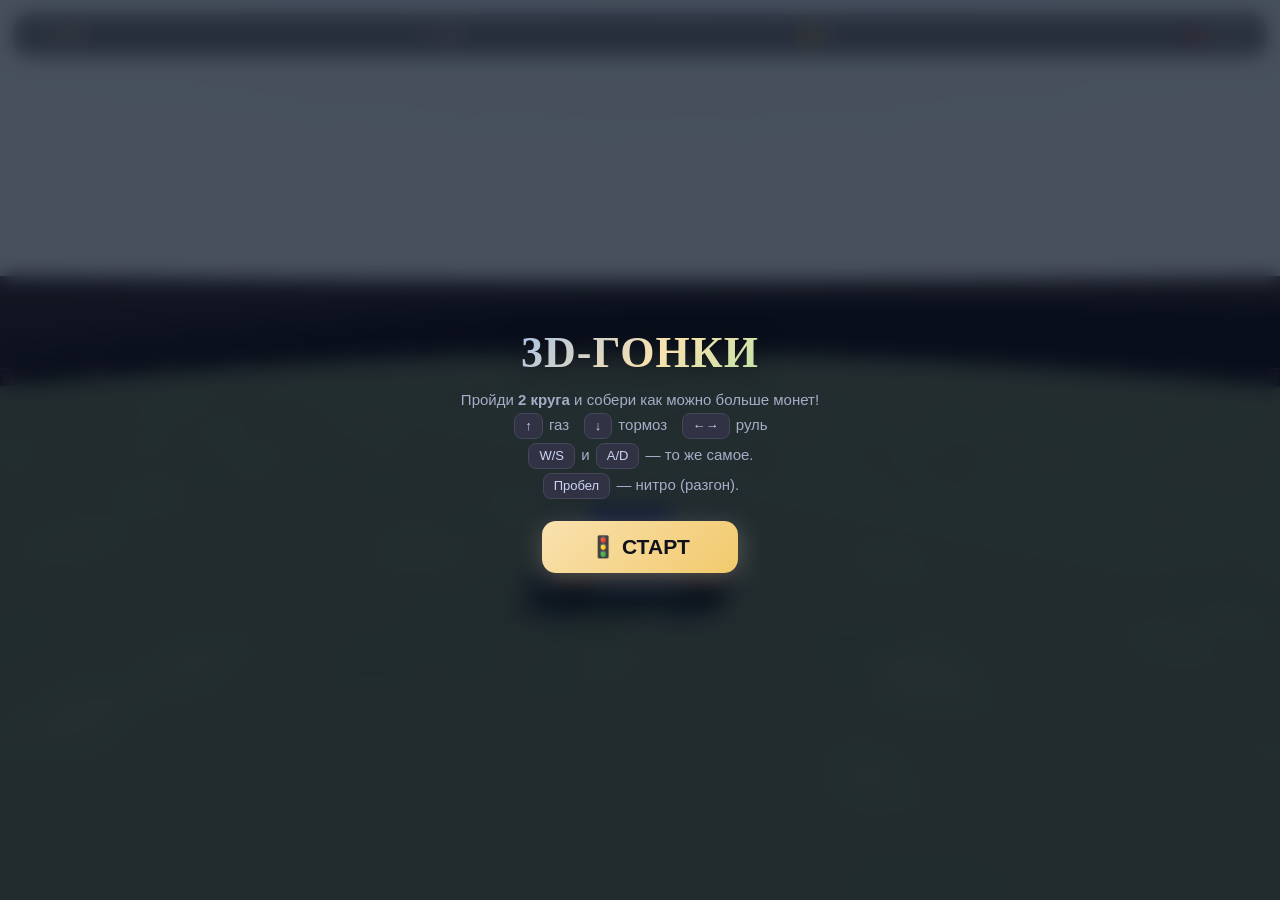
<file: game3d/index.html>
<!DOCTYPE html>
<html lang="ru">
<head>
<meta charset="utf-8">
<meta name="viewport" content="width=device-width, initial-scale=1, maximum-scale=1, user-scalable=no">
<title>3D-Гонки</title>
<style>
  * { margin:0; padding:0; box-sizing:border-box; }
  html,body { width:100%; height:100%; overflow:hidden; background:#0d1220; font-family:Segoe UI, Roboto, Arial, sans-serif; }
  #c { display:block; width:100%; height:100%; }
  #hud { position:fixed; top:14px; left:14px; right:14px; display:flex; gap:14px; align-items:center;
         background:rgba(13,18,32,.55); padding:10px 16px; border-radius:14px; border:1px solid rgba(137,180,250,.3);
         backdrop-filter:blur(8px); color:#cdd6f4; font-size:15px; z-index:5; }
  #hud b { color:#f9e2af; font-size:17px; }
  .h { flex:1; }
  #overlay { position:fixed; inset:0; display:flex; align-items:center; justify-content:center; z-index:10;
             background:rgba(13,18,32,.72); backdrop-filter:blur(10px); animation:fadeIn .35s ease; }
  @keyframes fadeIn { from { opacity:0 } to { opacity:1 } }
  #box { text-align:center; max-width:560px; padding:30px 34px; }
  #box h1 { font-family:Georgia,"Times New Roman",serif; font-size:44px; font-weight:700; letter-spacing:1px; margin-bottom:10px;
             background:linear-gradient(135deg,#89b4fa,#f9e2af 55%,#a6e3a1); -webkit-background-clip:text; background-clip:text; color:transparent;
             filter:drop-shadow(0 3px 12px rgba(0,0,0,.55)); }
  #box p { color:#a6adc8; font-size:15px; line-height:1.55; margin-bottom:20px; }
  .k { display:inline-block; background:#313244; border:1px solid #45475a; border-radius:8px; padding:2px 10px; margin:2px; font-size:13px; color:#cdd6f4; }
  #btn { font-size:21px; font-weight:700; padding:14px 48px; border:0; border-radius:14px; cursor:pointer; color:#11111b;
         background:linear-gradient(135deg,#f9e2af,#f2c96c); box-shadow:0 6px 24px rgba(249,226,175,.35); transition:transform .15s, box-shadow .15s; }
  #btn:hover { transform:translateY(-2px); box-shadow:0 10px 30px rgba(249,226,175,.45); }
  #btn:active { transform:translateY(0); }
  #btn:focus-visible { outline:2px solid #f9e2af; outline-offset:3px; }
  #msg { position:fixed; left:50%; top:22%; transform:translateX(-50%); font-size:20px; font-weight:700; color:#f9e2af;
         text-shadow:0 2px 10px rgba(0,0,0,.6); z-index:6; pointer-events:none; opacity:0; transition:opacity .25s; }
</style>
</head>
<body>
<div id="hud">
  <span class="h">⏱ <b id="tm">0:00</b></span>
  <span class="h">🏁 <b id="laps">1/2</b></span>
  <span class="h">⭐ <b id="pts">0</b></span>
  <span>🚗 <b id="kmh">0</b> км/ч</span>
</div>
<div id="msg"></div>
<div id="overlay">
  <div id="box">
    <h1>3D-ГОНКИ</h1>
    <p>Пройди <b>2 круга</b> и собери как можно больше монет!<br>
       <span class="k">↑</span> газ &nbsp; <span class="k">↓</span> тормоз &nbsp;
       <span class="k">←→</span> руль<br>
       <span class="k">W/S</span> и <span class="k">A/D</span> — то же самое.<br>
       <span class="k">Пробел</span> — нитро (разгон).</p>
    <button id="btn">🚦 СТАРТ</button>
  </div>
</div>
<script src="three.min.js"></script>
<script>
/* ===== 3D-ГОНКИ: three.js ===== */
let renderer, scene, camera, car, wheels = [], coins = [], cones = [];
let keys = {};
let state = "menu"; // menu | race | win
let T = 0, lap = 0, pts = 0, impact = 0;
// машина: угол theta на кольце + радиальное смещение dr
let theta = 0, dr = 0, v = 0;
const R = 62, ROAD = 7.5, MAXV = 52, ACC = 34, BRK = 40, STEER = 1.9, LAPS = 2;

const $ = id => document.getElementById(id);
const tmEl = $("tm"), lapsEl = $("laps"), ptsEl = $("pts"), kmhEl = $("kmh");
const overlay = $("overlay"), box = $("box"), btn = $("btn"), msg = $("msg");
const BEEP = (f, dur, type, vol) => { try { const a = new AudioContext(); const o = a.createOscillator(), g = a.createGain();
  o.type = type || "square"; o.frequency.value = f; g.gain.value = vol || .08;
  o.connect(g); g.connect(a.destination); o.start(); o.stop(a.currentTime + (dur||.15)); } catch(e){} };

/* --- Небо-градиент (CanvasTexture) --- */
function makeSky() {
  const c = document.createElement("canvas"); c.width = 64; c.height = 256;
  const g = c.getContext("2d");
  const gr = g.createLinearGradient(0,0,0,256);
  gr.addColorStop(0,"#7db8e8"); gr.addColorStop(.55,"#cfe6f5"); gr.addColorStop(.85,"#e8f2f8"); gr.addColorStop(1,"#cfe0ee");
  g.fillStyle = gr; g.fillRect(0,0,64,256);
  const tx = new THREE.CanvasTexture(c);
  const sky = new THREE.Mesh(new THREE.SphereGeometry(520,24,18), new THREE.MeshBasicMaterial({map:tx, side:THREE.BackSide, fog:false}));
  sky.renderOrder = -1;
  return sky;
}
/* --- Трава (CanvasTexture) --- */
function makeGrass() {
  const c = document.createElement("canvas"); c.width = c.height = 256;
  const g = c.getContext("2d");
  g.fillStyle = "#4e8a4f"; g.fillRect(0,0,256,256);
  for(let i=0;i<260;i++){
    g.fillStyle = Math.random()<.5 ? "#5b9a5c" : "#438043";
    const s = 2+Math.random()*7;
    g.fillRect(Math.random()*256, Math.random()*256, s, s);
  }
  const tx = new THREE.CanvasTexture(c); tx.wrapS = tx.wrapT = THREE.RepeatWrapping; tx.repeat.set(14,14);
  return tx;
}
/* --- Машина --- */
function buildCar() {
  const grp = new THREE.Group();
  const body = new THREE.Mesh(new THREE.BoxGeometry(2.1, .75, 4.2),
    new THREE.MeshStandardMaterial({color:0x3b82f6, roughness:.25, metalness:.5}));
  body.position.y = .55; body.castShadow = true; grp.add(body);
  const roof = new THREE.Mesh(new THREE.BoxGeometry(1.7, .5, 1.9),
    new THREE.MeshStandardMaterial({color:0x2563eb, roughness:.3, metalness:.4}));
  roof.position.set(0, 1.1, -.25); roof.castShadow = true; grp.add(roof);
  const wing = new THREE.Mesh(new THREE.BoxGeometry(2.3, .08, .7),
    new THREE.MeshStandardMaterial({color:0x1e293b, roughness:.5, metalness:.6}));
  wing.position.set(0, .85, -1.9); grp.add(wing);
  for(const [x,z] of [[-1.15,1.35],[1.15,1.35],[-1.15,-1.35],[1.15,-1.35]]){
    const w = new THREE.Mesh(new THREE.CylinderGeometry(.42,.42,.42,16),
      new THREE.MeshStandardMaterial({color:0x0f172a, roughness:.8}));
    w.position.set(x,.42,z); w.rotation.z = Math.PI/2; w.castShadow = true;
    grp.add(w); wheels.push(w);
  }
  const lamp = new THREE.Mesh(new THREE.BoxGeometry(.5,.2,.1), new THREE.MeshStandardMaterial({color:0xfff6d8, emissive:0xfff3b0, emissiveIntensity:.8}));
  lamp.position.set(0,.55,2.12); grp.add(lamp);
  return grp;
}
/* --- Дорога-кольцо (torus) --- */
function buildRoad() {
  const road = new THREE.Mesh(new THREE.TorusGeometry(R, ROAD, 8, 160),
    new THREE.MeshStandardMaterial({color:0x353b4d, roughness:.95}));
  road.rotation.x = Math.PI/2; road.receiveShadow = true;
  const g = new THREE.Group(); g.add(road);
  // разметка: белые метки
  const markMat = new THREE.MeshStandardMaterial({color:0xe8e8e8, roughness:.8});
  for(let i=0;i<48;i++){
    const a = i/48*Math.PI*2;
    const m = new THREE.Mesh(new THREE.BoxGeometry(.6,.05,2.2), markMat);
    m.position.set(Math.cos(a)*R, .03, Math.sin(a)*R); m.rotation.y = -a;
    g.add(m);
  }
  // бордюры: столбики по краям
  const poleMat = new THREE.MeshStandardMaterial({color:0xf38ba8, roughness:.5});
  for(let i=0;i<72;i++){
    const a = i/72*Math.PI*2;
    for(const rr of [R-ROAD, R+ROAD]){
      const p = new THREE.Mesh(new THREE.CylinderGeometry(.3,.3,1.1,6), poleMat);
      p.position.set(Math.cos(a)*rr, .55, Math.sin(a)*rr); p.castShadow = true;
      g.add(p);
    }
  }
  return g;
}
/* --- Монеты --- */
function buildCoins() {
  const g = new THREE.Group();
  const mat = new THREE.MeshStandardMaterial({color:0xf9e2af, metalness:.7, roughness:.2, emissive:0x6b5400, emissiveIntensity:.25});
  for(let i=0;i<26;i++){
    const a = (i/26)*Math.PI*2 + .4;
    const s = Math.sin(i*2.7)*ROAD*.4;
    const c = new THREE.Mesh(new THREE.CylinderGeometry(1.1,1.1,.25,20), mat);
    c.position.set(Math.cos(a)*(R+s), 2.1, Math.sin(a)*(R+s));
    c.rotation.z = Math.PI/2; c.castShadow = true;
    g.add(c); coins.push({m:c, a, s});
  }
  return g;
}
/* --- Конусы-препятствия --- */
function buildCones() {
  const g = new THREE.Group();
  const mat = new THREE.MeshStandardMaterial({color:0xff6b35, roughness:.5});
  for(let i=0;i<16;i++){
    const a = (i/16)*Math.PI*2 + .2;
    const s = (i%2 ? -1 : 1)*ROAD*.45;
    const c = new THREE.Mesh(new THREE.ConeGeometry(.8,1.8,8), mat);
    c.position.set(Math.cos(a)*(R+s), .9, Math.sin(a)*(R+s)); c.castShadow = true;
    g.add(c); cones.push({m:c, a, s});
  }
  return g;
}

function init() {
  renderer = new THREE.WebGLRenderer({antialias:true});
  renderer.setPixelRatio(Math.min(devicePixelRatio,2));
  renderer.setSize(innerWidth, innerHeight);
  renderer.shadowMap.enabled = true; renderer.shadowMap.type = THREE.PCFSoftShadowMap;
  document.body.insertBefore(renderer.domElement, document.body.firstChild);
  renderer.domElement.id = "c";
  scene = new THREE.Scene();
  scene.fog = new THREE.Fog(0xcfe6f5, 90, 420);
  camera = new THREE.PerspectiveCamera(70, innerWidth/innerHeight, .1, 1000);
  scene.add(makeSky());
  const grass = new THREE.Mesh(new THREE.PlaneGeometry(700,700), new THREE.MeshStandardMaterial({map:makeGrass(), roughness:1}));
  grass.rotation.x = -Math.PI/2; grass.position.y = -.1; grass.receiveShadow = true; scene.add(grass);
  scene.add(buildRoad()); scene.add(buildCoins()); scene.add(buildCones());
  car = buildCar(); scene.add(car);
  const amb = new THREE.AmbientLight(0x5577aa, .55); scene.add(amb);
  const sun = new THREE.DirectionalLight(0xfff2dd, 1.25);
  sun.position.set(120, 160, 80); sun.castShadow = true;
  sun.shadow.mapSize.set(2048,2048); sun.shadow.camera.left=-160; sun.shadow.camera.right=160;
  sun.shadow.camera.top=160; sun.shadow.camera.bottom=-160; sun.shadow.camera.far=500;
  scene.add(sun);
  addEventListener("keydown", e => { keys[e.code] = true; if(e.code==="Space") e.preventDefault(); });
  addEventListener("keyup", e => { keys[e.code] = false; });
  addEventListener("resize", () => { camera.aspect = innerWidth/innerHeight; camera.updateProjectionMatrix(); renderer.setSize(innerWidth, innerHeight); });
  btn.onclick = start;
}

function start() {
  state = "race"; T = 0; lap = 0; pts = 0; theta = 0; dr = 0; v = 0;
  updateHud(); overlay.style.display = "none";
  for(const c of coins) c.m.visible = true;
}

function updateHud() {
  tmEl.textContent = Math.floor(T/60) + ":" + String(Math.floor(T%60)).padStart(2,"0");
  lapsEl.textContent = (lap+1) + "/" + LAPS;
  ptsEl.textContent = pts;
  kmhEl.textContent = Math.round(Math.abs(v)*4.2);
}

function flashMsg(t, ms) {
  msg.textContent = t; msg.style.opacity = 1;
  setTimeout(() => msg.style.opacity = 0, ms || 1100);
}

function update(dt) {
  if(state !== "race") return;
  T += dt;
  // управление
  const gas = keys["ArrowUp"] || keys["KeyW"];
  const brk = keys["ArrowDown"] || keys["KeyS"];
  const left = keys["ArrowLeft"] || keys["KeyA"];
  const right = keys["ArrowRight"] || keys["KeyD"];
  const nitro = keys["Space"];
  const maxV = MAXV * (nitro ? 1.5 : 1);
  if(gas) v = Math.min(v + ACC*dt, maxV); else v = Math.max(v - 10*dt, 0);
  if(brk) v = Math.max(v - BRK*dt, -12);
  if(left) dr -= STEER*dt*(.4 + Math.abs(v)/MAXV*.6);
  if(right) dr += STEER*dt*(.4 + Math.abs(v)/MAXV*.6);
  v *= (1 - .04*dt*Math.abs(dr)/ROAD); // трение
  if(impact > 0) { v *= Math.max(0, 1 - 3*dt); impact -= dt; }
  dr = Math.max(-ROAD*0.8, Math.min(ROAD*0.8, dr));
  theta += (v/R)*dt;
  // позиция
  const px = Math.cos(theta)*(R+dr), pz = Math.sin(theta)*(R+dr);
  car.position.set(px, .1, pz);
  car.rotation.y = -theta + Math.PI/2;
  for(let i=0;i<4;i++) wheels[i].rotation.x += (v/R)*dt*9;
  // монеты
  for(const c of coins){
    if(!c.m.visible) continue;
    const cxp = Math.cos(c.a)*(R+c.s), czp = Math.sin(c.a)*(R+c.s);
    if((px-cxp)**2 + (pz-czp)**2 < 6){
      c.m.visible = false; pts += 100; BEEP(880,.12,"triangle",.08); updateHud();
    }
  }
  // конусы
  for(const c of cones){
    const cxp = Math.cos(c.a)*(R+c.s), czp = Math.sin(c.a)*(R+c.s);
    if((px-cxp)**2 + (pz-czp)**2 < 5){
      impact = .5; BEEP(160,.3,"sawtooth",.12); flashMsg("💥 Столкновение!", 900);
    }
  }
  // круги
  const prev = theta - (v/R)*dt;
  if(prev < -Math.PI*.5 && theta >= -Math.PI*.5) { lap++; flashMsg("🏁 Круг " + (lap+1) + "!", 1000); BEEP(660,.18,"triangle",.1); }
  if(lap >= LAPS) { state = "win"; win(); }
  updateHud();
}

function win() {
  overlay.style.display = "flex";
  box.innerHTML = "<h1>🏆 ПОБЕДА!</h1><p>Время: <b>" + tmEl.textContent + "</b>&nbsp;·&nbsp;Очки: <b>" + pts + "</b></p><button id='btn'>🔄 Ещё раз</button>";
  $("btn").onclick = start;
}

function render() {
  // камера за машиной
  const cx = Math.cos(theta), cz = Math.sin(theta);
  const backX = -cx, backZ = -cz;
  camera.position.set(car.position.x + backX*14, 6.5, car.position.z + backZ*14);
  camera.lookAt(car.position.x - backX*4, 2, car.position.z - backZ*4);
  for(const c of coins) if(c.m.visible) c.m.rotation.y += 0.05;
  renderer.render(scene, camera);
}

function loop() {
  requestAnimationFrame(loop);
  update(1/60);
  render();
}

init(); loop();
</script>
</body>
</html>
</file>
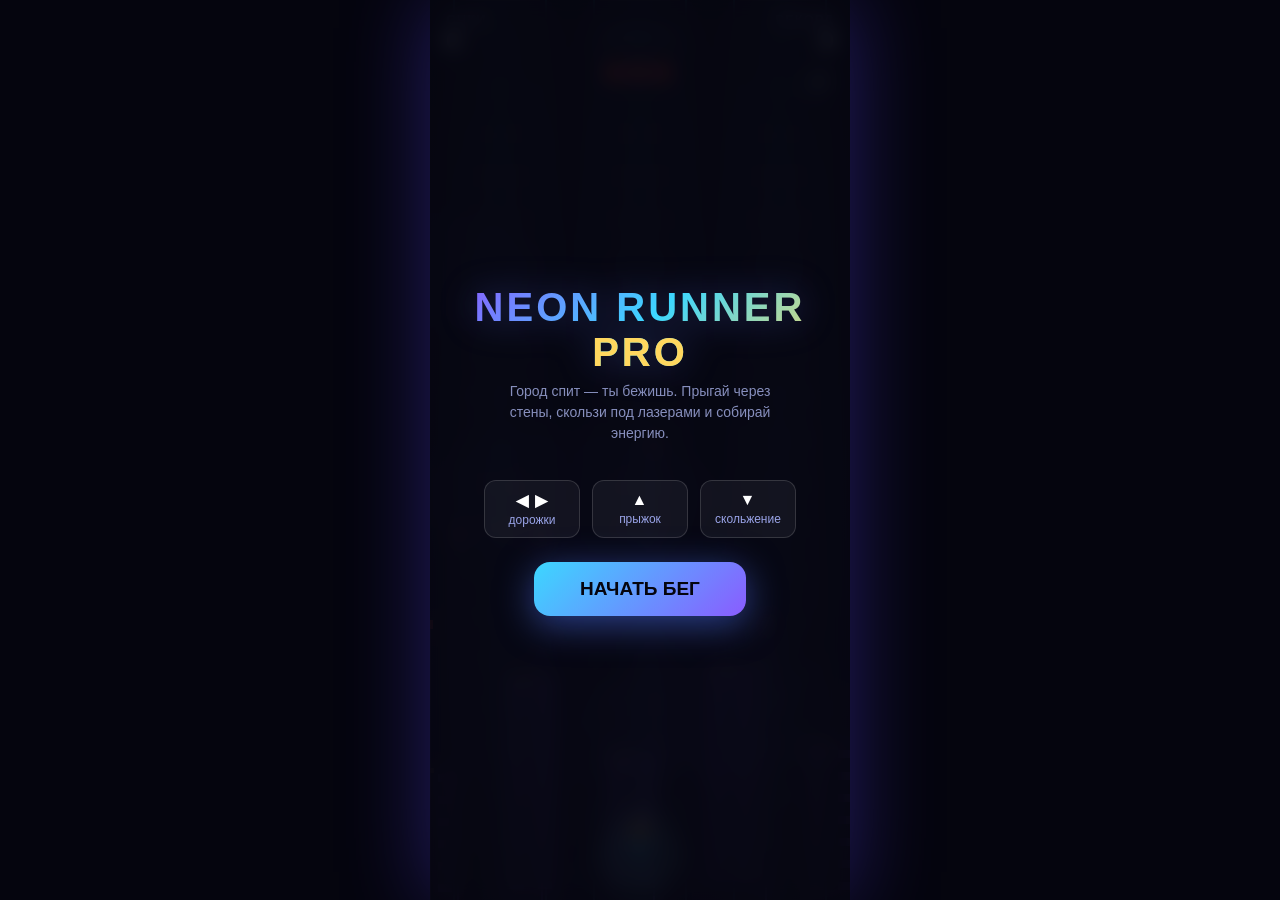
<file: neon-runner/index.html>
<!DOCTYPE html>
<html lang="ru">
<head>
<meta charset="utf-8">
<meta name="viewport" content="width=device-width, initial-scale=1, maximum-scale=1, user-scalable=no">
<title>Неоновый бегун PRO</title>
<style>
  * { margin:0; padding:0; box-sizing:border-box; -webkit-tap-highlight-color:transparent; }
  html,body { width:100%; height:100%; overflow:hidden; background:#05050e; font-family:'Segoe UI',Arial,sans-serif; }
  #wrap { position:fixed; inset:0; display:flex; align-items:center; justify-content:center; }
  #game { position:relative; width:420px; height:100%; max-height:900px; background:#0a0d1a; overflow:hidden;
          box-shadow:0 0 80px rgba(90,70,255,.35); }
  #game:after { content:''; position:absolute; inset:0; pointer-events:none; z-index:5;
    background:radial-gradient(ellipse at 50% 30%, transparent 55%, rgba(5,5,14,.55) 100%); }
  canvas { position:absolute; inset:0; }
  #hud { position:absolute; top:12px; left:0; right:0; display:flex; justify-content:space-between; align-items:flex-start;
    padding:0 16px; z-index:6; font-size:13px; color:#9aa4e8; letter-spacing:1px; text-transform:uppercase; font-weight:700; }
  #hud .lbl { opacity:.75; }
  #hud b { display:block; color:#fff; font-size:22px; letter-spacing:0; text-shadow:0 0 14px rgba(120,160,255,.8); margin-top:1px; }
  #hud .right { text-align:right; }
  #speedWrap { position:absolute; top:14px; left:50%; transform:translateX(-50%); z-index:6; text-align:center; }
  #speedWrap .lbl { font-size:10px; color:#6a74b8; letter-spacing:2px; }
  #speedBar { width:110px; height:4px; background:rgba(255,255,255,.08); border-radius:2px; margin-top:4px; overflow:hidden; }
  #speedFill { height:100%; width:0%; background:linear-gradient(90deg,#3cd7ff,#8a5cff); border-radius:2px; }
  #lives { position:absolute; top:64px; left:50%; transform:translateX(-50%); z-index:6; font-size:16px; letter-spacing:4px; }
  #combo { position:absolute; top:96px; left:0; right:0; text-align:center; z-index:6; font-size:18px; color:#ffd75e;
    text-shadow:0 0 16px rgba(255,215,94,.9); font-weight:800; opacity:0; transition:opacity .15s, transform .15s; }
  #combo.shine { transform:scale(1.15); }
  .overlay { position:absolute; inset:0; z-index:10; display:flex; flex-direction:column; align-items:center; justify-content:center;
    background:rgba(6,6,16,.86); backdrop-filter:blur(10px); text-align:center; padding:26px; }
  .overlay.hidden { display:none; }
  h1 { font-size:40px; background:linear-gradient(135deg,#8a5cff 0%,#3cd7ff 50%,#ffd75e 100%); -webkit-background-clip:text; background-clip:text;
    color:transparent; margin-bottom:6px; letter-spacing:3px; filter:drop-shadow(0 0 18px rgba(100,120,255,.35)); }
  .sub { color:#878fbd; font-size:14px; max-width:300px; line-height:1.5; margin-bottom:20px; }
  .btn { padding:16px 46px; border:none; border-radius:16px; font-size:19px; font-weight:800; color:#05050e; cursor:pointer;
    background:linear-gradient(135deg,#3cd7ff,#8a5cff); box-shadow:0 8px 36px rgba(80,120,255,.5); transition:transform .15s; }
  .btn:active { transform:scale(.93); }
  .row { display:flex; gap:12px; margin-top:16px; }
  .k { background:rgba(255,255,255,.05); border:1px solid rgba(255,255,255,.14); border-radius:12px; padding:10px 14px;
    color:#9aa4e8; font-size:12px; min-width:96px; }
  .k b { color:#fff; display:block; font-size:16px; margin-bottom:3px; letter-spacing:1px; }
  #final { font-size:32px; color:#fff; margin-bottom:6px; text-shadow:0 0 20px rgba(255,90,120,.6); }
  #finalSub { color:#878fbd; margin-bottom:22px; font-size:16px; }
  #rec { color:#ffd75e; font-size:16px; margin-top:12px; text-shadow:0 0 12px rgba(255,215,94,.6); }
  #mute { position:absolute; top:64px; right:14px; z-index:8; background:none; border:1px solid rgba(255,255,255,.18);
    color:#9aa4e8; font-size:15px; width:34px; height:34px; border-radius:10px; cursor:pointer; backdrop-filter:blur(4px); }
  #touch { position:absolute; inset:0; z-index:7; }
</style>
</head>
<body>
<div id="wrap"><div id="game">
  <canvas id="cv"></canvas>
  <div id="touch"></div>
  <button id="mute" title="Звук">🔊</button>
  <div id="hud">
    <div><span class="lbl">Очки</span><b id="score">0</b></div>
    <div id="speedWrap"><span class="lbl">Скорость</span><div id="speedBar"><div id="speedFill"></div></div></div>
    <div class="right"><span class="lbl">Рекорд</span><b id="best">0</b></div>
  </div>
  <div id="lives">❤️❤️❤️</div>
  <div id="combo"></div>
  <div id="startScreen" class="overlay">
    <h1>NEON RUNNER <span style="color:#ffd75e;background:none;-webkit-text-fill-color:#ffd75e">PRO</span></h1>
    <div class="sub">Город спит — ты бежишь. Прыгай через стены, скользи под лазерами и собирай энергию.</div>
    <div class="row">
      <div class="k"><b>◀ ▶</b>дорожки</div>
      <div class="k"><b>▲</b>прыжок</div>
      <div class="k"><b>▼</b>скольжение</div>
    </div>
    <button class="btn" id="startBtn" style="margin-top:24px">НАЧАТЬ БЕГ</button>
  </div>
  <div id="overScreen" class="overlay hidden">
    <div id="final">💥 Разбился!</div>
    <div id="finalSub">Дистанция: 0 м</div>
    <button class="btn" id="restartBtn">БЕЖАТЬ СНОВА</button>
    <div id="rec"></div>
  </div>
</div></div>
<script>
(function(){
"use strict";
// ========== БАЗА ==========
var cv=document.getElementById('cv'),ctx=cv.getContext('2d');
var W=420,VIEWH=900;
function resize(){var g=document.getElementById('game'),h=Math.min(window.innerHeight,900);g.style.height=h+'px';cv.width=W;cv.height=h;VIEWH=h;}
resize();window.addEventListener('resize',resize);
var now=Date.now();
// ========== СОСТОЯНИЕ ==========
var state='menu',score=0,best=parseInt(localStorage.getItem('neon_best')||'0',10),combo=0,comboTimer=0;
var dist=0,speed=0,t=0,spawnT=0,obstacles=[],coins=[],parts=[],rains=[];
var hero={x:210,y:0,vy:0,track:1,squash:0,sliding:false,dead:false,flash:0,runA:0};
var lives=3;
var TRACKS=[70,210,350],keys={},shake=0,slowmo=0,muted=false;
var scoreEl=document.getElementById('score'),bestEl=document.getElementById('best'),comboEl=document.getElementById('combo');
var speedFill=document.getElementById('speedFill'),finalEl=document.getElementById('final'),finalSub=document.getElementById('finalSub');
var recEl=document.getElementById('rec'),muteBtn=document.getElementById('mute'),livesEl=document.getElementById('lives');bestEl.textContent=best;
// ========== ЗВУК ==========
var audio=null,musicOn=false;
function initAudio(){try{if(!audio)audio=new (window.AudioContext||window.webkitAudioContext)();}catch(e){}}
function beep(f,d,type,g,slide){if(!audio||muted)return;try{var o=audio.createOscillator(),a=audio.createGain();
 o.type=type||'square';o.frequency.value=f;
 if(slide)o.frequency.exponentialRampToValueAtTime(slide,audio.currentTime+d);
 a.gain.setValueAtTime(g||0.05,audio.currentTime);a.gain.exponentialRampToValueAtTime(0.001,audio.currentTime+d);
 o.connect(a);a.connect(audio.destination);o.start();o.stop(audio.currentTime+d);}catch(e){}}
function sfxCoin(n){var base=700+n*40;beep(base,0.09,'sine',0.045);setTimeout(function(){beep(base*1.5,0.1,'sine',0.04);},55);}
function sfxJump(){beep(300,0.12,'triangle',0.05,520);}
function sfxSlide(){beep(180,0.18,'sawtooth',0.05,90);}
function sfxHit(){beep(90,0.35,'sawtooth',0.09,40);setTimeout(function(){beep(60,0.4,'sawtooth',0.08,30);},90);}
function sfxRec(){[523,659,784,1046,1318].forEach(function(f,i){setTimeout(function(){beep(f,0.22,'sine',0.05);},i*120);});}
function sfxWall(){beep(200,0.1,'square',0.04,120);}
// Мини-бит: kick + hi-hat + бас
var beat=0,beatT=0;
function musicStep(dt){
 if(!audio||muted||state!=='play')return;
 beatT-=dt;if(beatT>0)return;
 beatT=0.28;beat++;
 var k=beat%2===0;
 if(k){beep(120,0.15,'sine',0.07,45);}
 beep(6000,0.02,'highpass',0.015);
 if(beat%4===0)beep(65,0.3,'sawtooth',0.03,55);
}
// ========== ЧАСТИЦЫ ==========
function burst(x,y,color,n,spread){for(var i=0;i<n;i++){var a=Math.random()*6.283,v=60+Math.random()*(spread||240);
 parts.push({x:x,y:y,vx:Math.cos(a)*v,vy:Math.sin(a)*v,life:0.5+Math.random()*0.4,max:0.9,color:color,g:260});}}
function trail(x,y,color,vx){parts.push({x:x,y:y,vx:(vx||0)+(Math.random()-0.5)*40,vy:-30-Math.random()*60,life:0.32,max:0.32,color:color,g:120});}
function sparks(x,y,color){for(var i=0;i<6;i++){var a=Math.random()*6.283,v=140+Math.random()*220;
 parts.push({x:x,y:y,vx:Math.cos(a)*v,vy:Math.sin(a)*v,life:0.3+Math.random()*0.2,max:0.5,color:color,g:500});}}
// ========== СПАВН ==========
function spawn(){
 var r=Math.random();
 if(r<0.28){
  var tr=Math.floor(Math.random()*3);
  obstacles.push({type:'wall',tr:tr,y:-40,h:34+Math.random()*30});
 } else if(r<0.5){
  var tr2=Math.floor(Math.random()*3);
  obstacles.push({type:'laser',tr:tr2,y:-60});
 } else if(r<0.68){
  var tr3=Math.floor(Math.random()*3);
  obstacles.push({type:'barrier',tr:tr3,y:-40});
 } else {
  var tr4=Math.floor(Math.random()*3),n=3+Math.floor(Math.random()*3);
  for(var i=0;i<n;i++)coins.push({tr:tr4,y:-40-i*46});
 }
}
function reset(){
 score=0;combo=0;comboTimer=0;dist=0;speed=260;t=0;spawnT=0;obstacles=[];coins=[];parts=[];
 hero={x:210,y:0,vy:0,track:1,squash:0,sliding:false,dead:false,flash:0,runA:0};shake=0;slowmo=0;lives=3;
 scoreEl.textContent='0';comboEl.style.opacity='0';speedFill.style.width='0%';livesEl.textContent='❤️❤️❤️';
}
// ========== ОБНОВЛЕНИЕ ==========
function update(dt){
 t+=dt;speed=Math.min(720,260+t*13);dist+=speed*dt;
 speedFill.style.width=Math.round((speed-260)/460*100)+'%';
 spawnT-=dt;if(spawnT<=0){spawn();spawnT=Math.max(0.5,1.35-speed/1400);}
 musicStep(dt);
 if(slowmo>0){slowmo-=dt;dt*=0.35;}
 // герой
 var target=TRACKS[hero.track];hero.x+=(target-hero.x)*Math.min(1,dt*12);
 hero.vy-=1500*dt;hero.y+=hero.vy*dt;
 if(hero.y<=0){hero.y=0;hero.vy=0;hero.squash=Math.max(0,hero.squash-dt*3);}else hero.squash=1;
 if(hero.sliding&&hero.y>=40)hero.sliding=false;
 hero.runA+=dt*(10+speed/60);
 // шлейф
 if(Math.random()<dt*60)trail(hero.x+(Math.random()-0.5)*12,VIEWH-46-hero.y,Math.random()<0.5?'#3cd7ff':'#8a5cff');
 // препятствия
 for(var i=obstacles.length-1;i>=0;i--){
  var o=obstacles[i];o.y+=speed*dt;
  if(o.y>VIEWH+80){obstacles.splice(i,1);continue;}
  var ox=TRACKS[o.tr],oy=o.y,hit=false;
  var px=hero.x,py=VIEWH-46-hero.y;
  if(Math.abs(px-ox)<34){
   if(o.type==='wall'){if(hero.y<70)hit=true;}
   else if(o.type==='laser'){if(!hero.sliding)hit=true;}
   else hit=true;
  }
  if(hit){
   if(hero.flash<=0){
    lives--;
    if(lives<=0){burst(px,py,'#ff5070',26,360);sparks(px,py,'#ff8aa8');sfxHit();shake=0.6;slowmo=0.5;gameOver();}
    else {burst(px,py,'#ff5070',18,300);sparks(px,py,'#ff8aa8');sfxHit();shake=0.45;slowmo=0.35;
     hero.flash=0.6;combo=0;comboTimer=0;comboEl.style.opacity='0';livesEl.textContent='❤️'.repeat(lives)+'🖤'.repeat(3-lives);}
   }
  }
 }
 if(hero.flash>0)hero.flash-=dt;
 // монеты
 for(var j=coins.length-1;j>=0;j--){
  var c=coins[j];c.y+=speed*dt;
  if(c.y>VIEWH+40){coins.splice(j,1);continue;}
  var cx=TRACKS[c.tr],cy=c.y;
  var dx=hero.x-cx,dy=(VIEWH-46-hero.y)-cy;
  if(dx*dx+dy*dy<46*46){
   coins.splice(j,1);score+=10;combo++;comboTimer=1.5;
   burst(cx,cy,'#ffd75e',12,180);beep(500+combo*60,0.08,'sine',0.04);
   scoreEl.textContent=score;
   comboEl.textContent='🔥 КОМБО ×'+combo;
   comboEl.style.opacity='1';comboEl.classList.add('shine');
   setTimeout(function(){comboEl.classList.remove('shine');},120);
  }
 }
 if(comboTimer>0){comboTimer-=dt;if(comboTimer<=0){combo=0;comboEl.style.opacity='0';}}
 // частицы
 for(var p=parts.length-1;p>=0;p--){
  var pt=parts[p];pt.life-=dt;pt.x+=pt.vx*dt;pt.y+=pt.vy*dt;pt.vy+=pt.g*dt;
  if(pt.life<=0)parts.splice(p,1);
 }
 // дождь из света
 if(rains.length<26&&Math.random()<dt*30)rains.push({x:Math.random()*W,y:-20,len:40+Math.random()*60,sp:700+Math.random()*500,a:0.05+Math.random()*0.1});
 for(var q=rains.length-1;q>=0;q--){rains[q].y+=rains[q].sp*dt;if(rains[q].y>VIEWH)rains.splice(q,1);}
 if(shake>0)shake-=dt;
}
// ========== ОТРИСОВКА ==========
function draw(dt){
 // фон
 var g=ctx.createLinearGradient(0,0,0,VIEWH);
 g.addColorStop(0,'#070a1c');g.addColorStop(0.55,'#0d1028');g.addColorStop(1,'#131033');
 ctx.fillStyle=g;ctx.fillRect(0,0,W,VIEWH);
 drawBack(dt);
 // дорожки с плиткой
 for(var k=0;k<3;k++){
  var tx=TRACKS[k];
  var tg=ctx.createLinearGradient(tx-46,0,tx+46,0);
  tg.addColorStop(0,'rgba(255,255,255,0)');tg.addColorStop(0.5,'rgba(60,215,255,.06)');tg.addColorStop(1,'rgba(255,255,255,0)');
  ctx.fillStyle=tg;ctx.fillRect(tx-46,0,92,VIEWH);
  ctx.strokeStyle='rgba(60,215,255,.22)';ctx.lineWidth=2;
  ctx.beginPath();ctx.moveTo(tx-46,0);ctx.lineTo(tx-46,VIEWH);ctx.stroke();
  ctx.beginPath();ctx.moveTo(tx+46,0);ctx.lineTo(tx+46,VIEWH);ctx.stroke();
  ctx.strokeStyle='rgba(255,255,255,.05)';
  for(var yy=((t*speed*0.15)%44);yy<VIEWH;yy+=44){
   ctx.beginPath();ctx.moveTo(tx-40,yy);ctx.lineTo(tx+40,yy);ctx.stroke();
  }
 }
 // монеты
 for(var m=0;m<coins.length;m++){
  var c=coins[m],cx=TRACKS[c.tr],cy=c.y;
  var glow=ctx.createRadialGradient(cx,cy,2,cx,cy,24);
  glow.addColorStop(0,'rgba(255,215,94,.9)');glow.addColorStop(1,'rgba(255,215,94,0)');
  ctx.fillStyle=glow;ctx.beginPath();ctx.arc(cx,cy,24,0,6.283);ctx.fill();
  ctx.save();ctx.translate(cx,cy);ctx.rotate(t*3+c.y*0.004);
  ctx.fillStyle='#ffd75e';ctx.beginPath();
  for(var hx=0;hx<6;hx++){var ang=hx/6*6.283;var rx=10,ry=12;
   var px2=Math.cos(ang)*rx,py2=Math.sin(ang)*ry;
   if(hx===0)ctx.moveTo(px2,py2);else ctx.lineTo(px2,py2);}
  ctx.closePath();ctx.fill();
  ctx.fillStyle='rgba(255,255,255,.9)';ctx.beginPath();ctx.arc(-2,-3,2.6,0,6.283);ctx.fill();
  ctx.restore();
 }
 // препятствия
 for(var n=0;n<obstacles.length;n++){
  var o=obstacles[n],ox=TRACKS[o.tr],oy=o.y;
  if(o.type==='wall'){
   var h=o.h;
   var wg=ctx.createLinearGradient(ox-34,0,ox+34,0);
   wg.addColorStop(0,'rgba(138,92,255,.15)');wg.addColorStop(0.5,'rgba(138,92,255,.38)');wg.addColorStop(1,'rgba(138,92,255,.15)');
   ctx.fillStyle=wg;ctx.fillRect(ox-34,oy-40,68,h+40);
   ctx.fillStyle='rgba(138,92,255,.9)';ctx.fillRect(ox-34,oy-40,4,h+40);ctx.fillRect(ox+30,oy-40,4,h+40);
   // верхняя кромка
   ctx.fillStyle='rgba(255,255,255,.18)';ctx.fillRect(ox-34,oy-40,68,3);
   ctx.fillStyle='#fff';ctx.fillRect(ox-20,oy-30,8,8);ctx.fillRect(ox+12,oy-30,8,8);
  } else if(o.type==='laser'){
   var ly=oy-26;
   var lg=ctx.createRadialGradient(ox,ly,2,ox,ly,60);
   lg.addColorStop(0,'rgba(255,77,109,.9)');lg.addColorStop(1,'rgba(255,77,109,0)');
   ctx.fillStyle=lg;ctx.beginPath();ctx.arc(ox,ly,60,0,6.283);ctx.fill();
   ctx.strokeStyle='rgba(255,77,109,.25)';ctx.lineWidth=18;
   ctx.beginPath();ctx.moveTo(ox-46,ly);ctx.lineTo(ox+46,ly);ctx.stroke();
   ctx.strokeStyle='#ff4d6d';ctx.lineWidth=5;
   ctx.beginPath();ctx.moveTo(ox-46,ly);ctx.lineTo(ox+46,ly);ctx.stroke();
   ctx.fillStyle='#ff4d6d';
   ctx.fillRect(ox-50,ly-5,8,10);ctx.fillRect(ox+42,ly-5,8,10);
   ctx.fillStyle='rgba(255,255,255,.85)';ctx.fillRect(ox-49,ly-2,6,4);ctx.fillRect(ox+43,ly-2,6,4);
  } else {
   ctx.fillStyle='rgba(60,215,255,.14)';ctx.fillRect(ox-42,oy-30,84,60);
   ctx.strokeStyle='rgba(60,215,255,.6)';ctx.lineWidth=2;
   ctx.strokeRect(ox-42,oy-30,84,60);
   ctx.fillStyle='#3cd7ff';
   for(var sp=-1;sp<=1;sp++){
    ctx.beginPath();ctx.moveTo(ox+sp*20-9,oy-10);ctx.lineTo(ox+sp*20+9,oy-10);ctx.lineTo(ox+sp*20,oy+14);ctx.closePath();ctx.fill();
   }
   ctx.fillStyle='rgba(255,255,255,.25)';ctx.fillRect(ox-42,oy-30,84,3);
  }
 }
 // тень героя
 var px=hero.x,py=VIEWH-46-hero.y;
 ctx.fillStyle='rgba(0,0,0,.35)';ctx.beginPath();ctx.ellipse(px,VIEWH-8,26*Math.max(0.4,1-hero.y/220),5,0,0,6.283);ctx.fill();
 // герой-робот
 drawHero(px,py,dt);
 // частицы
 for(var p2=parts.length-1;p2>=0;p2--){
  var pt=parts[p2];
  ctx.globalAlpha=Math.max(0,pt.life/pt.max);
  ctx.fillStyle=pt.color;
  ctx.beginPath();ctx.arc(pt.x,pt.y,2.5+pt.life*4,0,6.283);ctx.fill();
  ctx.globalAlpha=1;
 }
 // дождь
 for(var q=0;q<rains.length;q++){
  var r=rains[q];
  ctx.strokeStyle='rgba(140,180,255,'+r.a+')';ctx.lineWidth=1.4;
  ctx.beginPath();ctx.moveTo(r.x,r.y);ctx.lineTo(r.x-4,r.y+r.len);ctx.stroke();
 }
 // тряска экрана
 if(shake>0){ctx.save();ctx.translate((Math.random()-0.5)*12*shake,(Math.random()-0.5)*12*shake);}
 // виньетка
 var vg=ctx.createRadialGradient(W/2,VIEWH/2,VIEWH*0.35,W/2,VIEWH/2,VIEWH*0.95);
 vg.addColorStop(0,'rgba(0,0,0,0)');vg.addColorStop(1,'rgba(0,0,0,.4)');
 ctx.fillStyle=vg;ctx.fillRect(0,0,W,VIEWH);
 if(shake>0)ctx.restore();
}
function drawHero(px,py,dt){
 // свечение
 var glow=ctx.createRadialGradient(px,py,2,px,py,52);
 glow.addColorStop(0,'rgba(120,230,255,.55)');glow.addColorStop(1,'rgba(120,230,255,0)');
 ctx.fillStyle=glow;ctx.beginPath();ctx.arc(px,py,52,0,6.283);ctx.fill();
 ctx.save();ctx.translate(px,py);
 var s=1+hero.squash*0.1;ctx.scale(s,2-s);
 var sliding=hero.sliding,air=hero.y>2;
 var leg=Math.sin(hero.runA)*0.65;
 // ноги
 ctx.fillStyle='#1b2440';
 if(sliding){ctx.fillRect(-15,2,12,6);ctx.fillRect(3,2,12,6);}
 else if(air){ctx.save();ctx.rotate(-0.5);ctx.fillRect(-14,-2,11,14);ctx.restore();ctx.save();ctx.rotate(0.35);ctx.fillRect(3,-4,11,14);ctx.restore();}
 else {ctx.fillRect(-15,0+leg*4,11,14);ctx.fillRect(4,0-leg*4,11,14);}
 // корпус
 var bg=ctx.createLinearGradient(0,-26,0,6);
 bg.addColorStop(0,'#2c3a66');bg.addColorStop(1,'#18224a');
 ctx.fillStyle=bg;
 ctx.beginPath();ctx.moveTo(-15,-20);ctx.lineTo(15,-20);ctx.lineTo(14,6);ctx.lineTo(-14,6);ctx.closePath();ctx.fill();
 // неоновые полосы
 ctx.fillStyle='#3cd7ff';ctx.fillRect(-12,-12,24,3);
 ctx.fillStyle='rgba(138,92,255,.9)';ctx.fillRect(-12,-7,24,2);
 // энергоядро
 var core=ctx.createRadialGradient(0,-2,1,0,-2,8);
 core.addColorStop(0,'#aef7ff');core.addColorStop(0.6,'#3cd7ff');core.addColorStop(1,'rgba(60,215,255,0)');
 ctx.fillStyle=core;ctx.beginPath();ctx.arc(0,-2,8,0,6.283);ctx.fill();
 // голова/шлем
 var hg=ctx.createLinearGradient(0,-34,0,-20);
 hg.addColorStop(0,'#3c4f86');hg.addColorStop(1,'#243157');
 ctx.fillStyle=hg;ctx.beginPath();ctx.arc(0,-27,13,0,6.283);ctx.fill();
 ctx.fillStyle='#1b2440';ctx.fillRect(-13,-30,26,4);
 // визор
 ctx.fillStyle='#ffd75e';
 if(sliding){ctx.fillRect(-10,-28,20,4);}
 else {ctx.fillRect(-10,-29,20,5);ctx.fillRect(-10,-22,20,3);}
 // антенна
 ctx.strokeStyle='#8a5cff';ctx.lineWidth=2;
 ctx.beginPath();ctx.moveTo(0,-40);ctx.lineTo(0,-46);ctx.stroke();
 ctx.fillStyle='#ffd75e';ctx.beginPath();ctx.arc(0,-48,2.5,0,6.283);ctx.fill();
 ctx.restore();
 // огонь из сопла при ускорении
 if(speed>420&&!hero.sliding){
  var fl=8+Math.random()*14;
  var fg=ctx.createLinearGradient(px,py+10,px,py+10+fl);
  fg.addColorStop(0,'rgba(140,230,255,.85)');fg.addColorStop(1,'rgba(60,215,255,0)');
  ctx.fillStyle=fg;ctx.beginPath();ctx.moveTo(px-6,py+12);ctx.lineTo(px+6,py+12);ctx.lineTo(px,py+12+fl);ctx.closePath();ctx.fill();
 }
}
function drawBack(dt){
 // дальние здания (слой 1)
 for(var i=0;i<9;i++){
  var bw=52,bh=110+((i*73)%190),bx=i*70-((t*28)%70),by=VIEWH-bh;
  if(bx>-60&&bx<W+60){
   ctx.fillStyle='#0e0d26';ctx.fillRect(bx,by,bw,bh);
   ctx.fillStyle='rgba(60,215,255,.45)';
   for(var yy=by+10;yy<VIEWH-16;yy+=17){
    for(var xx=bx+7;xx<bx+bw-9;xx+=15){
     if(((Math.floor(yy/17)+Math.floor(xx/15))%3)===0)ctx.fillRect(xx,yy,4,6);
    }
   }
  }
 }
 // средние здания (слой 2, ближе)
 for(var j=0;j<7;j++){
  var bw2=64,bh2=140+((j*91)%170),bx2=j*100-((t*50)%100)-30,by2=VIEWH-bh2;
  if(bx2>-80&&bx2<W+80){
   ctx.fillStyle='#141233';ctx.fillRect(bx2,by2,bw2,bh2);
   ctx.fillStyle='rgba(138,92,255,.5)';
   for(var yy2=by2+14;yy2<VIEWH-12;yy2+=22){
    ctx.fillRect(bx2+10,yy2,14,8);
    ctx.fillRect(bx2+38,yy2,14,8);
   }
   if(by2>VIEWH-340){ctx.fillStyle='rgba(255,215,94,.35)';ctx.fillRect(bx2+16,by2+8,18,5);}
  }
 }
 // неоновые антенны
 for(var a=0;a<5;a++){
  var ax=(a*112+((t*55)%112))%W;
  ctx.strokeStyle='rgba(138,92,255,.4)';ctx.lineWidth=2;
  ctx.beginPath();ctx.moveTo(ax,VIEWH);ctx.lineTo(ax,VIEWH-280-(a%3)*90);ctx.stroke();
  ctx.fillStyle='rgba(255,90,120,.8)';ctx.fillRect(ax-3,VIEWH-280-(a%3)*90,6,9);
 }
 // туман
 ctx.fillStyle='rgba(80,70,180,.06)';
 for(var f=0;f<3;f++){
  var fx=((f*170+((t*12)%170))%W)-40;
  ctx.beginPath();ctx.ellipse(fx,VIEWH*(0.3+f*0.25),150,60,0,0,6.283);ctx.fill();
 }
}
// ========== ВВОД ==========
document.addEventListener('keydown',function(e){
 keys[e.code]=true;
 if(['Space','ArrowUp','ArrowDown','ArrowLeft','ArrowRight'].indexOf(e.code)>=0)e.preventDefault();
 if(state==='play'){
  if(e.code==='ArrowLeft'||e.code==='KeyA'){hero.track=Math.max(0,hero.track-1);sfxWall();}
  if(e.code==='ArrowRight'||e.code==='KeyD'){hero.track=Math.min(2,hero.track+1);sfxWall();}
  if(e.code==='ArrowUp'||e.code==='Space'){if(hero.y===0){hero.vy=540;hero.sliding=false;sfxJump();}}
  if(e.code==='ArrowDown'||e.code==='KeyS'){if(hero.y<40){hero.sliding=true;sfxSlide();}}
 }
 if(e.code==='KeyM'){muted=!muted;muteBtn.textContent=muted?'🔇':'🔊';}
});
document.addEventListener('keyup',function(e){keys[e.code]=false;});
var touch=document.getElementById('touch');
touch.addEventListener('touchstart',function(e){
 if(state!=='play')return;
 var ev=e.touches[0],r=cv.getBoundingClientRect(),x=ev.clientX-r.left,y=ev.clientY-r.top;
 if(x<W/3){hero.track=Math.max(0,hero.track-1);sfxWall();}
 else if(x>W*2/3){hero.track=Math.min(2,hero.track+1);sfxWall();}
 else if(y<VIEWH/2){if(hero.y===0){hero.vy=540;hero.sliding=false;sfxJump();}}
 else {hero.sliding=true;sfxSlide();}
},{passive:true});
touch.addEventListener('touchend',function(){hero.sliding=false;});
touch.addEventListener('mousedown',function(e){
 if(state!=='play')return;
 var r=cv.getBoundingClientRect(),x=e.clientX-r.left,y=e.clientY-r.top;
 if(x<W/3){hero.track=Math.max(0,hero.track-1);sfxWall();}
 else if(x>W*2/3){hero.track=Math.min(2,hero.track+1);sfxWall();}
 else if(y<VIEWH/2){if(hero.y===0){hero.vy=540;hero.sliding=false;sfxJump();}}
 else {hero.sliding=true;sfxSlide();}
});
document.addEventListener('mouseup',function(){hero.sliding=false;});
muteBtn.addEventListener('click',function(){muted=!muted;muteBtn.textContent=muted?'🔇':'🔊';});
// ========== ЦИКЛ ==========
var last=performance.now();
function loop(now){
 requestAnimationFrame(loop);
 var dt=Math.min((now-last)/1000,0.05);last=now;
 if(state==='play')update(dt);
 draw(dt);
}
document.getElementById('startBtn').addEventListener('click',function(){
 initAudio();reset();state='play';
 document.getElementById('startScreen').classList.add('hidden');
 document.getElementById('overScreen').classList.add('hidden');
 beep(440,0.15,'sine',0.05);beep(660,0.12,'sine',0.04);
});
document.getElementById('restartBtn').addEventListener('click',function(){
 reset();state='play';
 document.getElementById('overScreen').classList.add('hidden');
 beep(440,0.12,'sine',0.05);
});
function gameOver(){
 state='over';
 finalEl.textContent='💥 Разбился!';
 finalSub.textContent='Дистанция: '+Math.floor(dist)+' м · Счёт: '+score;
 var isRec=false;
 if(score>best){best=score;localStorage.setItem('neon_best',String(best));isRec=true;sfxRec();}
 bestEl.textContent=best;
 recEl.textContent=isRec?'🎉 НОВЫЙ РЕКОРД!':'Рекорд: '+best;
 document.getElementById('overScreen').classList.remove('hidden');
}
requestAnimationFrame(loop);
})();
</script>
</body>
</html>
</file>
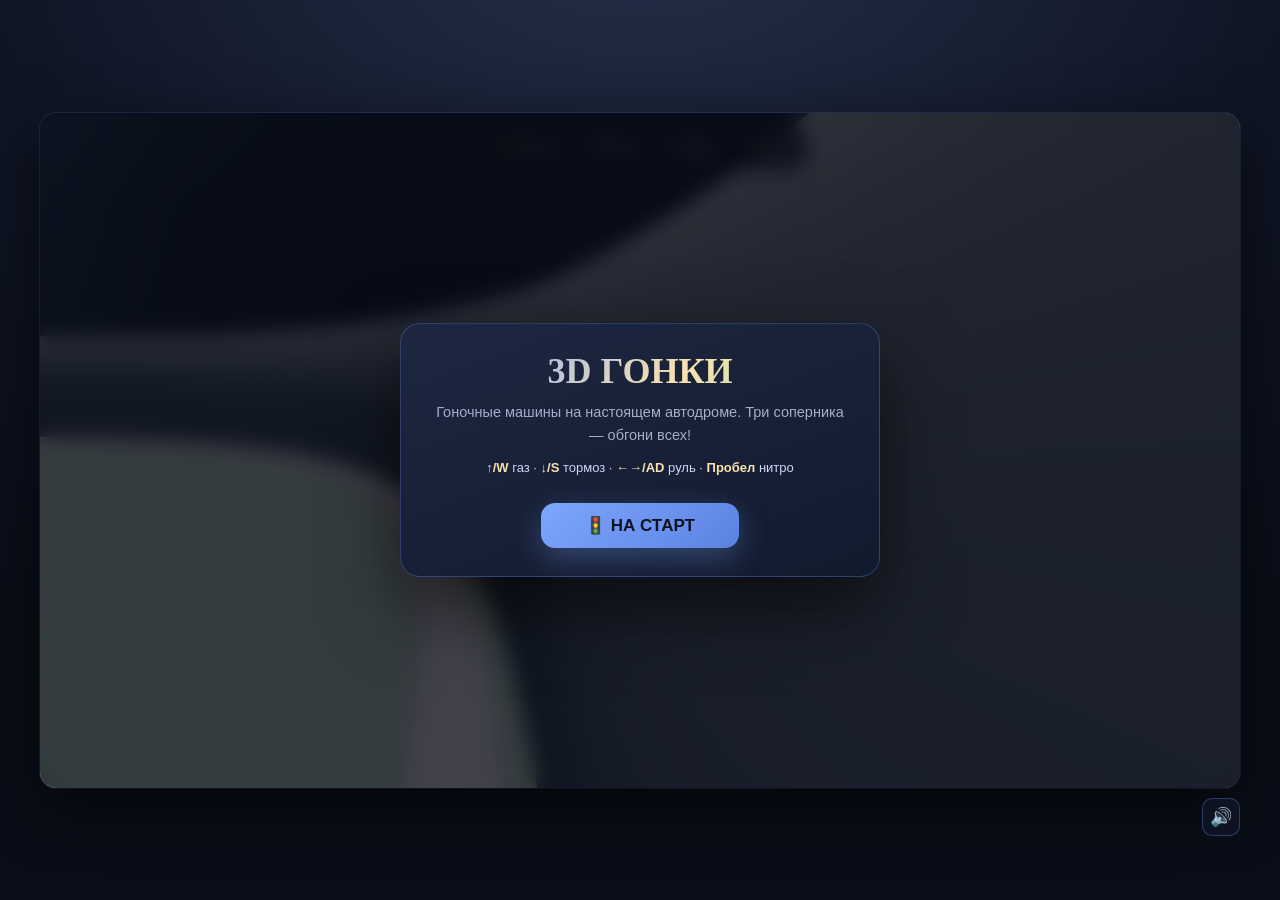
<file: race3d/index.html>
<!DOCTYPE html>
<html lang="ru">
<head>
<meta charset="UTF-8">
<meta name="viewport" content="width=device-width, initial-scale=1.0, maximum-scale=1.0, user-scalable=no">
<title>3D ГОНКИ</title>
<style>
  * { box-sizing: border-box; margin: 0; padding: 0; }
  html, body { height: 100%; }
  body {
    background: radial-gradient(1200px 800px at 50% -10%, #24304a 0%, #101525 55%, #0a0e18 100%);
    color: #cdd6f4; font-family: 'Segoe UI', Arial, sans-serif;
    display: flex; align-items: center; justify-content: center;
    min-height: 100%; padding: 10px; overflow: hidden;
  }
  #wrap { position: relative; width: min(96vw, 1200px); }
  canvas { display: block; width: 100% !important; height: auto !important; border-radius: 16px;
           box-shadow: 0 20px 60px rgba(0,0,0,.6), 0 0 0 1px rgba(120,160,255,.15); }
  #hud {
    position: absolute; top: 12px; left: 50%; transform: translateX(-50%);
    display: flex; gap: 8px; align-items: center; justify-content: center; flex-wrap: wrap;
    background: rgba(16,21,37,.75); backdrop-filter: blur(10px);
    border: 1px solid rgba(120,160,255,.3); border-radius: 999px; padding: 8px 14px;
    font: 700 13px/1 'Segoe UI', sans-serif; color: #a6adc8; z-index: 5; white-space: nowrap;
  }
  #hud .hud { background: rgba(0,0,0,.35); padding: 6px 12px; border-radius: 999px; display: inline-flex; gap: 6px; }
  #hud .value { color: #f9e2af; font-variant-numeric: tabular-nums; }
  #hud #speed .value { color: #a6e3a1; font-size: 16px; }
  #mute {
    position: absolute; right: 0; bottom: -48px; width: 38px; height: 38px;
    background: rgba(16,21,37,.9); border: 1px solid rgba(120,160,255,.3);
    border-radius: 10px; cursor: pointer; color: #7ea6ff; font-size: 18px; z-index: 6;
  }
  #startScreen {
    position: absolute; inset: 0; z-index: 10; border-radius: 16px;
    display: flex; align-items: center; justify-content: center;
    background: rgba(6,10,20,.75); backdrop-filter: blur(10px); text-align: center;
    animation: fadeIn .35s ease;
  }
  @keyframes fadeIn { from { opacity: 0 } to { opacity: 1 } }
  #startScreen .card { max-width: 480px; padding: 28px 34px; margin: 12px;
    background: linear-gradient(160deg, #1d2740, #121a2e); border: 1px solid rgba(120,160,255,.25);
    border-radius: 20px; box-shadow: 0 30px 80px rgba(0,0,0,.6); }
  #startScreen h1 { font: 800 36px/1.1 Georgia, 'Times New Roman', serif; margin-bottom: 10px;
    background: linear-gradient(135deg, #7ea6ff, #f9e2af 60%, #a6e3a1);
    -webkit-background-clip: text; background-clip: text; color: transparent; }
  #startScreen p { color: #a6adc8; font-size: 14.5px; line-height: 1.55; margin: 8px 0; }
  #startScreen .keys { margin: 14px 0; font-size: 13px; }
  #startScreen .keys b { color: #f9e2af; }
  #startBtn { margin-top: 14px; padding: 14px 44px; font: 800 17px/1 'Segoe UI', sans-serif;
    color: #0d1322; background: linear-gradient(135deg, #7ea6ff, #5b82e0);
    border: 0; border-radius: 14px; cursor: pointer; box-shadow: 0 10px 30px rgba(126,166,255,.3); }
  #startBtn:hover { transform: translateY(-2px); }
  #startBtn:disabled { opacity: .5; cursor: wait; transform: none; }
  #touch { position: absolute; inset: auto 12px 12px 12px; z-index: 7; display: none;
            justify-content: space-between; pointer-events: none; }
  @media (pointer: coarse) { #touch { display: flex } }
  #touch .grp { display: flex; gap: 10px; pointer-events: auto; }
  #touch button { width: 62px; height: 62px; border-radius: 18px; font-size: 22px;
    border: 1px solid rgba(126,166,255,.4); background: rgba(16,21,37,.7); color: #7ea6ff;
    backdrop-filter: blur(6px); touch-action: none; user-select: none; -webkit-user-select: none; }
  #touch button:active { background: rgba(126,166,255,.3); transform: scale(.92); }
  @media (max-width: 700px) {
    body { padding: 4px; }
    #wrap { width: 100vw; }
    #hud { top: 6px; padding: 5px 9px; font-size: 11px; gap: 5px; }
    #hud .hud { padding: 4px 8px; }
    #startScreen .card { padding: 18px 16px; }
    #startScreen h1 { font-size: 26px; }
    #touch button { width: 56px; height: 56px; font-size: 20px; }
    #mute { bottom: -42px; }
  }
</style>
</head>
<body>
<div id="wrap">
  <canvas id="scene"></canvas>
  <div id="hud">
    <span class="hud" id="speed">⚡ <span class="value">0</span> км/ч</span>
    <span class="hud" id="lap">🏁 <span class="value">1/3</span></span>
    <span class="hud" id="time">⏱ <span class="value">0:00</span></span>
    <span class="hud" id="pos">📍 <span class="value">1/4</span></span>
  </div>
  <button id="mute">🔊</button>
  <div id="touch">
    <div class="grp"><button id="tLeft">◀</button><button id="tRight">▶</button></div>
    <div class="grp"><button id="tBrake">▼</button><button id="tGas">▲</button><button id="tNitro">⚡</button></div>
  </div>
  <div id="startScreen">
    <div class="card">
      <h1>3D ГОНКИ</h1>
      <p>Гоночные машины на настоящем автодроме. Три соперника — обгони всех!</p>
      <div class="keys"><b>↑/W</b> газ · <b>↓/S</b> тормоз · <b>←→/AD</b> руль · <b>Пробел</b> нитро</div>
      <button id="startBtn" disabled>⏳ Загрузка 3D…</button>
    </div>
  </div>
</div>

<script src="three.min.js"></script>
<script src="gltf/GLTFLoader.js"></script>
<script src="models_data.js"></script>
<script>
/* ============ 3D ГОНКИ ============ */
var scene = new THREE.Scene();
scene.fog = new THREE.Fog(0x0d1424, 120, 420);
var camera = new THREE.PerspectiveCamera(62, 1, 0.1, 1000);
var renderer = new THREE.WebGLRenderer({ canvas: document.getElementById('scene'), antialias: true });
renderer.setPixelRatio(Math.min(window.devicePixelRatio || 1, 1.8));
renderer.shadowMap.enabled = true;
renderer.shadowMap.type = THREE.PCFSoftShadowMap;
renderer.outputEncoding = THREE.sRGBEncoding;
renderer.toneMapping = THREE.ACESFilmicToneMapping;
renderer.toneMappingExposure = 1.05;

var skyCanvas = document.createElement('canvas'); skyCanvas.width = 2; skyCanvas.height = 256;
var skyCtx = skyCanvas.getContext('2d');
var skyGrad = skyCtx.createLinearGradient(0, 0, 0, 256);
skyGrad.addColorStop(0, '#1a2b52'); skyGrad.addColorStop(0.55, '#2e4a7d'); skyGrad.addColorStop(1, '#7a9ec4');
skyCtx.fillStyle = skyGrad; skyCtx.fillRect(0, 0, 2, 256);
var skyTex = new THREE.CanvasTexture(skyCanvas);
var sky = new THREE.Mesh(new THREE.SphereGeometry(500, 24, 12),
  new THREE.MeshBasicMaterial({ map: skyTex, side: THREE.BackSide }));
scene.add(sky);

var hemi = new THREE.HemisphereLight(0xcfe9ff, 0x3a4a3c, 0.9); scene.add(hemi);
var sun = new THREE.DirectionalLight(0xfff1d6, 1.5);
sun.position.set(80, 140, 40); sun.castShadow = true;
sun.shadow.mapSize.set(2048, 2048);
sun.shadow.camera.left = -160; sun.shadow.camera.right = 160;
sun.shadow.camera.top = 160; sun.shadow.camera.bottom = -160;
sun.shadow.camera.near = 1; sun.shadow.camera.far = 500;
scene.add(sun);

/* --- земля --- */
var groundTexCanvas = document.createElement('canvas'); groundTexCanvas.width = 64; groundTexCanvas.height = 64;
var gctx = groundTexCanvas.getContext('2d');
gctx.fillStyle = '#2e4d2e'; gctx.fillRect(0, 0, 64, 64);
gctx.fillStyle = '#335533'; for (var i = 0; i < 300; i++) { gctx.fillRect(Math.random()*64, Math.random()*64, 1.5, 1.5); }
var groundTex = new THREE.CanvasTexture(groundTexCanvas); groundTex.wrapS = groundTex.wrapT = THREE.RepeatWrapping; groundTex.repeat.set(60, 60);
var ground = new THREE.Mesh(new THREE.PlaneGeometry(1000, 1000), new THREE.MeshStandardMaterial({ map: groundTex, roughness: 1, metalness: 0 }));
ground.rotation.x = -Math.PI/2; ground.receiveShadow = true; scene.add(ground);

/* --- дорога (кольцо) --- */
var R = 58, ROAD_HALF = 8.2;
var roadMat = new THREE.MeshStandardMaterial({ color: 0x1a1d24, roughness: 0.95, metalness: 0.05 });
var road = new THREE.Mesh(new THREE.TorusGeometry(R, ROAD_HALF, 24, 160), roadMat);
road.rotation.x = Math.PI/2; road.receiveShadow = true; scene.add(road);
/* разметка */
var markMat = new THREE.MeshStandardMaterial({ color: 0x8b93a7, roughness: 0.9 });
for (var i = 0; i < 40; i++) {
  var a = i/40 * Math.PI*2;
  var m = new THREE.Mesh(new THREE.BoxGeometry(1.6, 0.06, 0.5), markMat);
  m.position.set(Math.cos(a)*R, 0.06, Math.sin(a)*R);
  m.rotation.y = -a + Math.PI/2;
  scene.add(m);
}
/* бордюры */
var kerbMat = new THREE.MeshStandardMaterial({ color: 0xf38ba8, roughness: 0.6 });
var kerbIn = new THREE.Mesh(new THREE.TorusGeometry(R - ROAD_HALF - 0.7, 0.45, 8, 120), kerbMat);
kerbIn.rotation.x = Math.PI/2; scene.add(kerbIn);
var kerbOut = new THREE.Mesh(new THREE.TorusGeometry(R + ROAD_HALF + 0.7, 0.45, 8, 120), kerbMat);
kerbOut.rotation.x = Math.PI/2; scene.add(kerbOut);

/* --- основная логика --- */
var MAXV = 54, ACC = 28, BRK = 42, STEER = 1.7, NITRO = 1.55;
var LAPS = 3, START_A = Math.PI/2;
var state = 'menu', time = 0, lap = 0, lastLapT = 0, bestLap = 0;
var keys = {}, nitro = false, paused = true;
var player = { a: START_A, dr: 0, v: 0, mesh: null, ready: false };
var carsReady = 0, carsNeed = 4;
var rivals = [];
var posLabel = document.getElementById('pos').querySelector('.value');
var speedLabel = document.getElementById('speed').querySelector('.value');
var lapLabel = document.getElementById('lap').querySelector('.value');
var timeLabel = document.getElementById('time').querySelector('.value');

var AUDIO = { on: true, ctx: null, engine: null, engineGain: null };
function initAudio() {
  if (AUDIO.ctx) return;
  try {
    AUDIO.ctx = new (window.AudioContext || window.webkitAudioContext)();
    AUDIO.engine = AUDIO.ctx.createOscillator();
    AUDIO.engine.type = 'sawtooth';
    AUDIO.engine.frequency.value = 60;
    AUDIO.engineGain = AUDIO.ctx.createGain();
    AUDIO.engineGain.gain.value = 0;
    AUDIO.engine.connect(AUDIO.engineGain).connect(AUDIO.ctx.destination);
    AUDIO.engine.start();
  } catch (e) {}
}
function engineSound(v) {
  if (!AUDIO.on || !AUDIO.ctx) return;
  var t = AUDIO.ctx.currentTime;
  AUDIO.engine.frequency.setTargetAtTime(55 + v*2.2, t, 0.12);
  AUDIO.engineGain.gain.setTargetAtTime(Math.min(0.06, v/900), t, 0.15);
}

/* --- загрузка моделей --- */
var modelManager = new THREE.LoadingManager();
modelManager.setURLModifier(function (url) {
  if (/colormap\.png$/.test(url) && MODEL_DATA.colormap) {
    return 'data:image/png;base64,' + MODEL_DATA.colormap;
  }
  return url;
});
var loader = new THREE.GLTFLoader(modelManager);
function loadModel(key, cb) {
  console.log('loading', key);
  var b64 = MODEL_DATA[key];
  if (!b64) { console.log('no model', key); return; }
  var bin = atob(b64);
  var arr = new Uint8Array(bin.length);
  for (var i = 0; i < bin.length; i++) arr[i] = bin.charCodeAt(i);
  try {
    loader.parse(arr.buffer, '', function (gltf) {
      console.log('parsed', key);
      var m = gltf.scene;
      m.traverse(function (o) { if (o.isMesh) { o.castShadow = true; o.receiveShadow = true; } });
      if (key === 'raceFuture' && MODEL_DATA.colormap) {
        var img = new Image();
        img.onload = function () {
          m.traverse(function (o) {
            if (!o.isMesh) return;
            var mats = Array.isArray(o.material) ? o.material : [o.material];
            mats.forEach(function (mat) {
              if (mat && mat.map && !mat.map.image) {
                var tex = new THREE.Texture(img);
                tex.needsUpdate = true;
                mat.map = tex;
                mat.needsUpdate = true;
              }
            });
          });
        };
        img.src = 'data:image/png;base64,' + MODEL_DATA.colormap;
      }
      cb(m);
    }, function (e) { console.log('parse error', key, e); });
  } catch (e) { console.log('parse throw', key, e); }
}
function normalizeCar(m, len) {
  var box = new THREE.Box3().setFromObject(m);
  var size = new THREE.Vector3(); box.getSize(size);
  var s = len / Math.max(size.x, size.z);
  m.scale.setScalar(s);
  m.position.y = 0;
  return m;
}
/* трасса: статичный декор */
function placeOnRing(a, r, obj, yawOffset) {
  obj.position.set(Math.cos(a)*r, 0, Math.sin(a)*r);
  obj.rotation.y = -a + Math.PI/2 + (yawOffset || 0);
}
var decorReady = 0, decorTotal = 7;
function decorDone() { decorReady++; console.log('decorDone', decorReady, '/', decorTotal); if (decorReady >= decorTotal) { console.log('-> buildCars'); buildCars(); } }
function addDecor(name, fn) {
  loadModel(name, function (m) { fn(m); decorDone(); });
}
addDecor('grandStand', function (m) {
  [Math.PI*0.25, Math.PI*0.75, Math.PI*1.25, Math.PI*1.75].forEach(function (a) {
    var c = m.clone(); c.scale.setScalar(1.6); placeOnRing(a, R + 22, c, Math.PI); c.position.y = 0; scene.add(c);
  });
});
addDecor('lightPost', function (m) {
  for (var i = 0; i < 10; i++) {
    var a = i/10 * Math.PI*2;
    var c = m.clone(); c.scale.setScalar(1.1); placeOnRing(a + 0.05, R + 12, c, 0); c.position.y = 0; scene.add(c);
  }
});
addDecor('treeLarge', function (m) {
  for (var i = 0; i < 26; i++) {
    var a = Math.random()*Math.PI*2;
    var r = R + 9 + Math.random()*40;
    var c = m.clone(); c.scale.setScalar(0.8 + Math.random()*0.7); placeOnRing(a, r, c, Math.random()*6.28); c.position.y = 0; scene.add(c);
  }
  for (var j = 0; j < 18; j++) {
    var a2 = Math.random()*Math.PI*2;
    var r2 = 6 + Math.random()*(R - 10);
    var c2 = m.clone(); c2.scale.setScalar(0.6 + Math.random()*0.6); placeOnRing(a2, r2, c2, Math.random()*6.28); c2.position.y = 0; scene.add(c2);
  }
});
addDecor('rockA', function (m) {
  for (var i = 0; i < 12; i++) {
    var a = Math.random()*Math.PI*2, r = R + 30 + Math.random()*50;
    var c = m.clone(); c.scale.setScalar(1.2 + Math.random()*1.8); placeOnRing(a, r, c, 0); c.position.y = 0; scene.add(c);
  }
});
addDecor('bush', function (m) {
  for (var i = 0; i < 24; i++) {
    var a = Math.random()*Math.PI*2, r = R + 11 + Math.random()*30;
    var c = m.clone(); c.scale.setScalar(1 + Math.random()*1.4); placeOnRing(a, r, c, 0); c.position.y = 0; scene.add(c);
  }
});
addDecor('flagCheckers', function (m) {
  var c = m.clone(); c.scale.setScalar(2); placeOnRing(START_A, R + 10, c, Math.PI); c.position.y = 0; scene.add(c);
});
addDecor('startPositions', function (m) {
  var c = m.clone(); c.scale.setScalar(2); placeOnRing(START_A, 0, c, 0); c.position.y = 0.1; scene.add(c);
});

/* --- гонщики --- */
function loadProgress() {
  var btn = document.getElementById('startBtn');
  if (btn.disabled) btn.textContent = '⏳ Загрузка 3D… ' + carsReady + '/' + carsNeed;
}
function spawnPlayer(m) {
  player.mesh = m; scene.add(m); player.ready = true; carsReady++;
  placeCar(player, START_A, 0, 0, 0);
  updateCamera();
  loadProgress();
  maybeReady();
}
function spawnRival(m, speed) {
  var r = { a: START_A + Math.random()*3 - 1.5, dr: (Math.random()*2-1)*2.5, v: speed, mesh: m };
  scene.add(m); rivals.push(r); carsReady++;
  loadProgress();
  maybeReady();
}
function maybeReady() {
  if (carsReady >= carsNeed) {
    var btn = document.getElementById('startBtn');
    btn.disabled = false;
    btn.textContent = '🚦 НА СТАРТ';
  }
}
function buildCars() {
  loadModel('raceFuture', function (m) { spawnPlayer(normalizeCar(m, 4.6)); });
  loadModel('carGreen', function (m) { spawnRival(normalizeCar(m, 4.6), 17); });
  loadModel('carOrange', function (m) { spawnRival(normalizeCar(m, 4.6), 21); });
  loadModel('carRed', function (m) { spawnRival(normalizeCar(m, 4.6), 25); });
}
function placeCar(car, a, dr, yaw, tilt) {
  if (!car.mesh) return;
  car.mesh.position.set(Math.cos(a)*(R + dr), 0.35, Math.sin(a)*(R + dr));
  car.mesh.rotation.y = -a + Math.PI/2 + yaw;
  car.mesh.rotation.z = tilt || 0;
}
function rAngle(a) { return ((a % (Math.PI*2)) + Math.PI*2) % (Math.PI*2); }
function deltaAngle(a, b) {
  var d = rAngle(b) - rAngle(a);
  if (d > Math.PI) d -= Math.PI*2;
  if (d < -Math.PI) d += Math.PI*2;
  return d;
}
function myPosition() {
  var pos = 1;
  for (var i = 0; i < rivals.length; i++) {
    if (deltaAngle(player.a, rivals[i].a) < 0) pos++;
  }
  return pos;
}

/* --- старт --- */
function startGame() {
  paused = false; state = 'race'; time = 0; lap = 0;
  player.a = START_A; player.dr = 0; player.v = 0;
  for (var i = 0; i < rivals.length; i++) { rivals[i].a = START_A + (i+1)*0.35; rivals[i].dr = (i === 1 ? 1 : -1) * (i % 2 === 0 ? 2.2 : 0.2); rivals[i].v = 14 + i*3; }
  document.getElementById('startScreen').style.display = 'none';
  initAudio();
}

/* --- update --- */
function update(dt) {
  if (paused || !player.ready) return;
  time += dt;
  engineSound(player.v);

  /* управление */
  var gas = keys.KeyW || keys.ArrowUp || touch.gas;
  var brake = keys.KeyS || keys.ArrowDown || touch.brake;
  var left = keys.KeyA || keys.ArrowLeft || touch.left;
  var right = keys.KeyD || keys.ArrowRight || touch.right;
  nitro = keys.Space || touch.nitro;

  var mult = nitro ? NITRO : 1;
  if (gas) player.v = Math.min(MAXV*mult, player.v + ACC*mult*dt);
  else if (brake) player.v = Math.max(-18, player.v - BRK*dt);
  else player.v = Math.max(0, player.v - 8*dt);
  if (brake && player.v > 0) player.v = Math.max(0, player.v - BRK*dt);

  var steer = (right ? 1 : 0) - (left ? 1 : 0);
  player.dr += steer * STEER * dt * (0.4 + player.v/MAXV*0.8);
  player.dr = Math.max(-ROAD_HALF + 1.6, Math.min(ROAD_HALF - 1.6, player.dr));
  player.a += player.v * dt / R;

  var tilt = -steer * Math.min(0.22, player.v/MAXV*0.22);
  placeCar(player, player.a, player.dr, 0, tilt);

  /* соперники */
  for (var i = 0; i < rivals.length; i++) {
    var r = rivals[i];
    if (!r.mesh) continue;
    var d = deltaAngle(player.a, r.a);
    var slow = Math.abs(d) < 0.12 && player.v > r.v ? 0.85 : 1;
    r.v = Math.max(10, Math.min(30, r.v + (26 - r.v)*0.02*dt*60)) * slow;
    r.a += r.v * dt / R;
    r.dr += Math.sin(time*0.5 + i*2) * 0.3 * dt;
    r.dr = Math.max(-4, Math.min(4, r.dr));
    placeCar(r, r.a, r.dr, 0, 0);
  }

  /* круги */
  var prev = rAngle(player.a - player.v*dt/R);
  var now = rAngle(player.a);
  if (prev > Math.PI*1.5 && now < Math.PI*0.5) {
    lap++;
    if (lap > LAPS) { finish(); return; }
    var t = time - lastLapT; lastLapT = time;
    if (!bestLap || t < bestLap) bestLap = t;
  }
  updateHud();
}

function updateHud() {
  speedLabel.textContent = Math.round(player.v * 4.2);
  lapLabel.textContent = Math.min(lap + 1, LAPS) + '/' + LAPS;
  var mm = Math.floor(time/60), ss = Math.floor(time%60);
  timeLabel.textContent = mm + ':' + (ss < 10 ? '0' : '') + ss;
  posLabel.textContent = myPosition() + '/4';
}
function finish() {
  paused = true; state = 'finish';
  var mm = Math.floor(time/60), ss = Math.floor(time%60);
  var msgs = ['🥇 ПОБЕДА!', '🥈 Второе место!', '🥉 Третье место!', '🏁 Четвёртое место'];
  var p = myPosition() - 1;
  var sc = document.getElementById('startScreen');
  sc.querySelector('h1').textContent = msgs[p < 3 ? p : 3];
  sc.querySelector('p').innerHTML = 'Время: <b>' + mm + ':' + (ss < 10 ? '0' : '') + ss + '</b> · Позиция: <b>' + myPosition() + '/4</b><br>Лучший круг: <b>' + (bestLap ? bestLap.toFixed(1) : '—') + 'с</b>';
  sc.querySelector('#startBtn').textContent = '🔄 ЕЩЁ РАЗ';
  sc.style.display = 'flex';
  document.getElementById('startBtn').onclick = function () { startGame(); };
}

/* --- камера --- */
function updateCamera() {
  var a = player.a, d = 9, h = 3.4;
  var ca = a + 0.32;
  var cx = Math.cos(ca)*(R + player.dr) - Math.cos(a)*d;
  var cz = Math.sin(ca)*(R + player.dr) - Math.sin(a)*d;
  camera.position.set(cx, h, cz);
  camera.lookAt(Math.cos(a)*(R + player.dr), 1.2, Math.sin(a)*(R + player.dr));
}

/* --- события --- */
var touch = { left: false, right: false, gas: false, brake: false, nitro: false };
function bindTouch(id, key) {
  var el = document.getElementById(id);
  var set = function (v) { return function (e) { e.preventDefault(); touch[key] = v; }; };
  el.addEventListener('pointerdown', set(true));
  el.addEventListener('pointerup', set(false));
  el.addEventListener('pointerleave', set(false));
  el.addEventListener('pointercancel', set(false));
}
bindTouch('tLeft', 'left'); bindTouch('tRight', 'right');
bindTouch('tGas', 'gas'); bindTouch('tBrake', 'brake'); bindTouch('tNitro', 'nitro');
window.addEventListener('keydown', function (e) { keys[e.code] = true; if (['Space','ArrowUp','ArrowDown','ArrowLeft','ArrowRight'].indexOf(e.code) >= 0) e.preventDefault(); });
window.addEventListener('keyup', function (e) { keys[e.code] = false; });
document.getElementById('mute').addEventListener('click', function () {
  AUDIO.on = !AUDIO.on;
  this.textContent = AUDIO.on ? '🔊' : '🔇';
  if (AUDIO.ctx) AUDIO.engineGain.gain.setTargetAtTime(0, AUDIO.ctx.currentTime, 0.1);
});
document.getElementById('startBtn').addEventListener('click', startGame);

/* --- resize / loop --- */
function resize() {
  var w = document.getElementById('wrap').clientWidth;
  var h = Math.round(w * 0.5625);
  renderer.setSize(w, h);
  camera.aspect = w/h; camera.updateProjectionMatrix();
}
window.addEventListener('resize', resize); resize();

var last = performance.now();
function loop(now) {
  requestAnimationFrame(loop);
  var dt = Math.min(0.05, (now - last)/1000); last = now;
  if (state === 'race' && !paused) update(dt);
  if (player.ready && state !== 'menu') updateCamera();
  renderer.render(scene, camera);
}
requestAnimationFrame(loop);
</script>
</body>
</html>
</file>
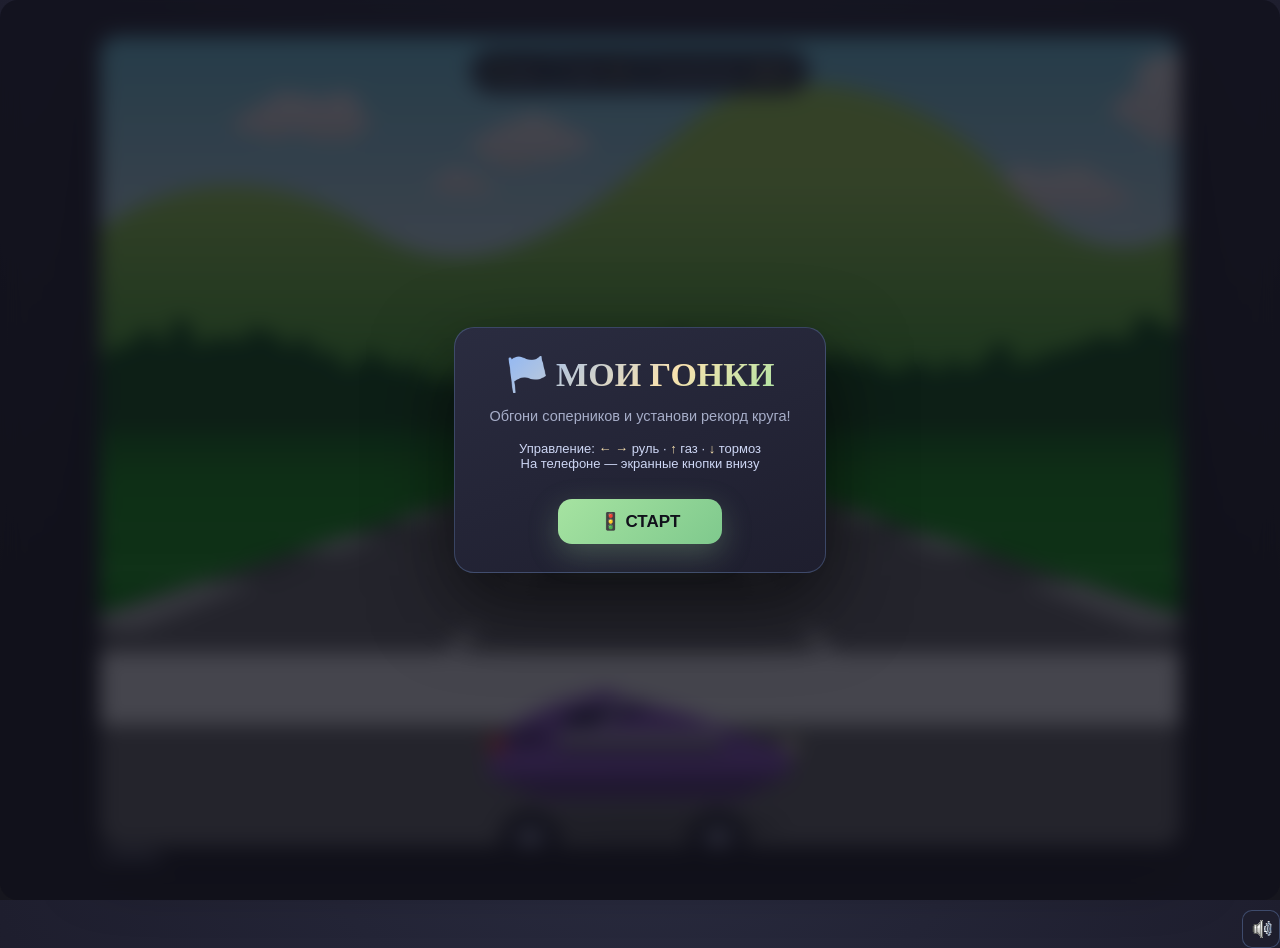
<file: racer/index.html>
<!DOCTYPE html> 

<html>
<head>
  <title>МОИ ГОНКИ</title>
  <meta http-equiv="Content-Type" content="text/html; charset=utf-8"/>
  <meta name="viewport" content="width=device-width, initial-scale=1, maximum-scale=1, user-scalable=no"/>
  <link href="common.css" rel="stylesheet" type="text/css" />
</head> 

<body>
<div id="startScreen"><div class="card"><h1>🏁 МОИ ГОНКИ</h1>
<p>Обгони соперников и установи рекорд круга!</p>
<div class="keys">Управление: <b>← →</b> руль · <b>↑</b> газ · <b>↓</b> тормоз<br>На телефоне — экранные кнопки внизу</div>
<button id="startBtn">🚦 СТАРТ</button></div></div>
<div id="touch"><div class="grp"><button id="touchLeft" aria-label="влево">◀</button><button id="touchRight" aria-label="вправо">▶</button></div><div class="grp"><button id="touchDown" aria-label="тормоз">▼</button><button id="touchUp" aria-label="газ">▲</button></div></div>


  

  

  <div id="fps" style="display:none"></div>
  <div id="racer">
    <div id="hud">
      <span id="speed" class="hud"><span id="speed_value" class="value">0</span> км/ч<span id="speed_fill_wrap"><span id="speed_fill"></span></span></span>
      <span id="current_lap_time" class="hud">Круг: <span id="current_lap_time_value" class="value">0.0</span></span> 
      <span id="last_lap_time"    class="hud">Прошлый круг: <span id="last_lap_time_value" class="value">0.0</span></span>
      <span id="fast_lap_time"    class="hud">Лучший круг: <span id="fast_lap_time_value" class="value">0.0</span></span>
    </div>
    <canvas id="canvas">
      Sorry, this example cannot be run because your browser does not support the &lt;canvas&gt; element
    </canvas>
    Loading...
  </div>

  <audio id='music'>
    <source src="music/racer.ogg">
    <source src="music/racer.mp3">
  </audio>
  <span id="mute"></span>

  <script src="stats.js"></script>
  <script src="common.js"></script>

<script>
  // ===== МОИ ГОНКИ — дополнения =====
  var paused = true;
  var startScreen = document.getElementById('startScreen');
  var startBtn = document.getElementById('startBtn');
  var music = document.getElementById('music');
  function bindTouch(id, fnDown, fnUp) {
    var el = document.getElementById(id);
    if (!el) return;
    el.addEventListener('pointerdown', function(e){ e.preventDefault(); fnDown(); });
    el.addEventListener('pointerup',   function(e){ e.preventDefault(); fnUp(); });
    el.addEventListener('pointerleave', function(e){ fnUp(); });
    el.addEventListener('pointercancel', function(e){ fnUp(); });
  }
  bindTouch('touchLeft',   function(){ keyLeft = true; },  function(){ keyLeft = false; });
  bindTouch('touchRight',  function(){ keyRight = true; }, function(){ keyRight = false; });
  bindTouch('touchUp',     function(){ keyFaster = true; },function(){ keyFaster = false; });
  bindTouch('touchDown',   function(){ keySlower = true; },function(){ keySlower = false; });
  function startGame() {
    paused = false;
    if (startScreen) startScreen.style.display = 'none';
    try { music.play(); } catch(e) {}
  }
  if (startBtn) startBtn.addEventListener('click', startGame);
</script>

  <script>

    var fps            = 60;                      // how many 'update' frames per second
    var step           = 1/fps;                   // how long is each frame (in seconds)
    var width          = 1024;                    // logical canvas width
    var height         = 768;                     // logical canvas height
    var centrifugal    = 0.3;                     // centrifugal force multiplier when going around curves
    var offRoadDecel   = 0.99;                    // speed multiplier when off road (e.g. you lose 2% speed each update frame)
    var skySpeed       = 0.001;                   // background sky layer scroll speed when going around curve (or up hill)
    var hillSpeed      = 0.002;                   // background hill layer scroll speed when going around curve (or up hill)
    var treeSpeed      = 0.003;                   // background tree layer scroll speed when going around curve (or up hill)
    var skyOffset      = 0;                       // current sky scroll offset
    var hillOffset     = 0;                       // current hill scroll offset
    var treeOffset     = 0;                       // current tree scroll offset
    var segments       = [];                      // array of road segments
    var cars           = [];                      // array of cars on the road
    var stats          = Game.stats('fps');       // mr.doobs FPS counter
    var canvas         = Dom.get('canvas');       // our canvas...
    var ctx            = canvas.getContext('2d'); // ...and its drawing context
    var background     = null;                    // our background image (loaded below)
    var sprites        = null;                    // our spritesheet (loaded below)
    var resolution     = null;                    // scaling factor to provide resolution independence (computed)
    var roadWidth      = 2000;                    // actually half the roads width, easier math if the road spans from -roadWidth to +roadWidth
    var segmentLength  = 200;                     // length of a single segment
    var rumbleLength   = 3;                       // number of segments per red/white rumble strip
    var trackLength    = null;                    // z length of entire track (computed)
    var lanes          = 3;                       // number of lanes
    var fieldOfView    = 100;                     // angle (degrees) for field of view
    var cameraHeight   = 1000;                    // z height of camera
    var cameraDepth    = null;                    // z distance camera is from screen (computed)
    var drawDistance   = 300;                     // number of segments to draw
    var playerX        = 0;                       // player x offset from center of road (-1 to 1 to stay independent of roadWidth)
    var playerZ        = null;                    // player relative z distance from camera (computed)
    var fogDensity     = 5;                       // exponential fog density
    var position       = 0;                       // current camera Z position (add playerZ to get player's absolute Z position)
    var speed          = 0;                       // current speed
    var maxSpeed       = segmentLength/step;      // top speed (ensure we can't move more than 1 segment in a single frame to make collision detection easier)
    var accel          =  maxSpeed/5;             // acceleration rate - tuned until it 'felt' right
    var breaking       = -maxSpeed;               // deceleration rate when braking
    var decel          = -maxSpeed/5;             // 'natural' deceleration rate when neither accelerating, nor braking
    var offRoadDecel   = -maxSpeed/2;             // off road deceleration is somewhere in between
    var offRoadLimit   =  maxSpeed/4;             // limit when off road deceleration no longer applies (e.g. you can always go at least this speed even when off road)
    var totalCars      = 200;                     // total number of cars on the road
    var currentLapTime = 0;                       // current lap time
    var lastLapTime    = null;                    // last lap time

    var keyLeft        = false;
    var keyRight       = false;
    var keyFaster      = false;
    var keySlower      = false;

    var hud = {
      speed:            { value: null, dom: Dom.get('speed_value')            },
      current_lap_time: { value: null, dom: Dom.get('current_lap_time_value') },
      last_lap_time:    { value: null, dom: Dom.get('last_lap_time_value')    },
      fast_lap_time:    { value: null, dom: Dom.get('fast_lap_time_value')    }
    }

    //=========================================================================
    // UPDATE THE GAME WORLD
    //=========================================================================

    function update(dt) {
      if (paused) return;
      var n, car, carW, sprite, spriteW;
      var playerSegment = findSegment(position+playerZ);
      var playerW       = SPRITES.PLAYER_STRAIGHT.w * SPRITES.SCALE;
      var speedPercent  = speed/maxSpeed;
      var dx            = dt * 2 * speedPercent; // at top speed, should be able to cross from left to right (-1 to 1) in 1 second
      var startPosition = position;

      updateCars(dt, playerSegment, playerW);

      position = Util.increase(position, dt * speed, trackLength);

      if (keyLeft)
        playerX = playerX - dx;
      else if (keyRight)
        playerX = playerX + dx;

      playerX = playerX - (dx * speedPercent * playerSegment.curve * centrifugal);

      if (keyFaster)
        speed = Util.accelerate(speed, accel, dt);
      else if (keySlower)
        speed = Util.accelerate(speed, breaking, dt);
      else
        speed = Util.accelerate(speed, decel, dt);


      if ((playerX < -1) || (playerX > 1)) {

        if (speed > offRoadLimit)
          speed = Util.accelerate(speed, offRoadDecel, dt);

        for(n = 0 ; n < playerSegment.sprites.length ; n++) {
          sprite  = playerSegment.sprites[n];
          spriteW = sprite.source.w * SPRITES.SCALE;
          if (Util.overlap(playerX, playerW, sprite.offset + spriteW/2 * (sprite.offset > 0 ? 1 : -1), spriteW)) {
            speed = maxSpeed/5;
            position = Util.increase(playerSegment.p1.world.z, -playerZ, trackLength); // stop in front of sprite (at front of segment)
            break;
          }
        }
      }

      for(n = 0 ; n < playerSegment.cars.length ; n++) {
        car  = playerSegment.cars[n];
        carW = car.sprite.w * SPRITES.SCALE;
        if (speed > car.speed) {
          if (Util.overlap(playerX, playerW, car.offset, carW, 0.8)) {
            speed    = car.speed * (car.speed/speed);
            position = Util.increase(car.z, -playerZ, trackLength);
            break;
          }
        }
      }

      playerX = Util.limit(playerX, -3, 3);     // dont ever let it go too far out of bounds
      speed   = Util.limit(speed, 0, maxSpeed); // or exceed maxSpeed

      skyOffset  = Util.increase(skyOffset,  skySpeed  * playerSegment.curve * (position-startPosition)/segmentLength, 1);
      hillOffset = Util.increase(hillOffset, hillSpeed * playerSegment.curve * (position-startPosition)/segmentLength, 1);
      treeOffset = Util.increase(treeOffset, treeSpeed * playerSegment.curve * (position-startPosition)/segmentLength, 1);

      if (position > playerZ) {
        if (currentLapTime && (startPosition < playerZ)) {
          lastLapTime    = currentLapTime;
          currentLapTime = 0;
          if (lastLapTime <= Util.toFloat(Dom.storage.fast_lap_time)) {
            Dom.storage.fast_lap_time = lastLapTime;
            updateHud('fast_lap_time', formatTime(lastLapTime));
            Dom.addClassName('fast_lap_time', 'fastest');
            Dom.addClassName('last_lap_time', 'fastest');
          }
          else {
            Dom.removeClassName('fast_lap_time', 'fastest');
            Dom.removeClassName('last_lap_time', 'fastest');
          }
          updateHud('last_lap_time', formatTime(lastLapTime));
          Dom.show('last_lap_time');
        }
        else {
          currentLapTime += dt;
        }
      }

      updateHud('speed',            5 * Math.round(speed/500));
      var sf = Dom.get('speed_fill'); if (sf) sf.style.width = Math.round(speed/maxSpeed*100) + '%';
      updateHud('current_lap_time', formatTime(currentLapTime));
    }

    //-------------------------------------------------------------------------

    function updateCars(dt, playerSegment, playerW) {
      var n, car, oldSegment, newSegment;
      for(n = 0 ; n < cars.length ; n++) {
        car         = cars[n];
        oldSegment  = findSegment(car.z);
        car.offset  = car.offset + updateCarOffset(car, oldSegment, playerSegment, playerW);
        car.z       = Util.increase(car.z, dt * car.speed, trackLength);
        car.percent = Util.percentRemaining(car.z, segmentLength); // useful for interpolation during rendering phase
        newSegment  = findSegment(car.z);
        if (oldSegment != newSegment) {
          index = oldSegment.cars.indexOf(car);
          oldSegment.cars.splice(index, 1);
          newSegment.cars.push(car);
        }
      }
    }

    function updateCarOffset(car, carSegment, playerSegment, playerW) {

      var i, j, dir, segment, otherCar, otherCarW, lookahead = 20, carW = car.sprite.w * SPRITES.SCALE;

      // optimization, dont bother steering around other cars when 'out of sight' of the player
      if ((carSegment.index - playerSegment.index) > drawDistance)
        return 0;

      for(i = 1 ; i < lookahead ; i++) {
        segment = segments[(carSegment.index+i)%segments.length];

        if ((segment === playerSegment) && (car.speed > speed) && (Util.overlap(playerX, playerW, car.offset, carW, 1.2))) {
          if (playerX > 0.5)
            dir = -1;
          else if (playerX < -0.5)
            dir = 1;
          else
            dir = (car.offset > playerX) ? 1 : -1;
          return dir * 1/i * (car.speed-speed)/maxSpeed; // the closer the cars (smaller i) and the greated the speed ratio, the larger the offset
        }

        for(j = 0 ; j < segment.cars.length ; j++) {
          otherCar  = segment.cars[j];
          otherCarW = otherCar.sprite.w * SPRITES.SCALE;
          if ((car.speed > otherCar.speed) && Util.overlap(car.offset, carW, otherCar.offset, otherCarW, 1.2)) {
            if (otherCar.offset > 0.5)
              dir = -1;
            else if (otherCar.offset < -0.5)
              dir = 1;
            else
              dir = (car.offset > otherCar.offset) ? 1 : -1;
            return dir * 1/i * (car.speed-otherCar.speed)/maxSpeed;
          }
        }
      }

      // if no cars ahead, but I have somehow ended up off road, then steer back on
      if (car.offset < -0.9)
        return 0.1;
      else if (car.offset > 0.9)
        return -0.1;
      else
        return 0;
    }

    //-------------------------------------------------------------------------

    function updateHud(key, value) { // accessing DOM can be slow, so only do it if value has changed
      if (hud[key].value !== value) {
        hud[key].value = value;
        Dom.set(hud[key].dom, value);
      }
    }

    function formatTime(dt) {
      var minutes = Math.floor(dt/60);
      var seconds = Math.floor(dt - (minutes * 60));
      var tenths  = Math.floor(10 * (dt - Math.floor(dt)));
      if (minutes > 0)
        return minutes + "." + (seconds < 10 ? "0" : "") + seconds + "." + tenths;
      else
        return seconds + "." + tenths;
    }

    //=========================================================================
    // RENDER THE GAME WORLD
    //=========================================================================

    function render() {

      var baseSegment   = findSegment(position);
      var basePercent   = Util.percentRemaining(position, segmentLength);
      var playerSegment = findSegment(position+playerZ);
      var playerPercent = Util.percentRemaining(position+playerZ, segmentLength);
      var playerY       = Util.interpolate(playerSegment.p1.world.y, playerSegment.p2.world.y, playerPercent);
      var maxy          = height;

      var x  = 0;
      var dx = - (baseSegment.curve * basePercent);

      ctx.clearRect(0, 0, width, height);

      Render.background(ctx, background, width, height, BACKGROUND.SKY,   skyOffset,  resolution * skySpeed  * playerY);
      Render.background(ctx, background, width, height, BACKGROUND.HILLS, hillOffset, resolution * hillSpeed * playerY);
      Render.background(ctx, background, width, height, BACKGROUND.TREES, treeOffset, resolution * treeSpeed * playerY);

      var n, i, segment, car, sprite, spriteScale, spriteX, spriteY;

      for(n = 0 ; n < drawDistance ; n++) {

        segment        = segments[(baseSegment.index + n) % segments.length];
        segment.looped = segment.index < baseSegment.index;
        segment.fog    = Util.exponentialFog(n/drawDistance, fogDensity);
        segment.clip   = maxy;

        Util.project(segment.p1, (playerX * roadWidth) - x,      playerY + cameraHeight, position - (segment.looped ? trackLength : 0), cameraDepth, width, height, roadWidth);
        Util.project(segment.p2, (playerX * roadWidth) - x - dx, playerY + cameraHeight, position - (segment.looped ? trackLength : 0), cameraDepth, width, height, roadWidth);

        x  = x + dx;
        dx = dx + segment.curve;

        if ((segment.p1.camera.z <= cameraDepth)         || // behind us
            (segment.p2.screen.y >= segment.p1.screen.y) || // back face cull
            (segment.p2.screen.y >= maxy))                  // clip by (already rendered) hill
          continue;

        Render.segment(ctx, width, lanes,
                       segment.p1.screen.x,
                       segment.p1.screen.y,
                       segment.p1.screen.w,
                       segment.p2.screen.x,
                       segment.p2.screen.y,
                       segment.p2.screen.w,
                       segment.fog,
                       segment.color);

        maxy = segment.p1.screen.y;
      }

      for(n = (drawDistance-1) ; n > 0 ; n--) {
        segment = segments[(baseSegment.index + n) % segments.length];

        for(i = 0 ; i < segment.cars.length ; i++) {
          car         = segment.cars[i];
          sprite      = car.sprite;
          spriteScale = Util.interpolate(segment.p1.screen.scale, segment.p2.screen.scale, car.percent);
          spriteX     = Util.interpolate(segment.p1.screen.x,     segment.p2.screen.x,     car.percent) + (spriteScale * car.offset * roadWidth * width/2);
          spriteY     = Util.interpolate(segment.p1.screen.y,     segment.p2.screen.y,     car.percent);
          Render.sprite(ctx, width, height, resolution, roadWidth, sprites, car.sprite, spriteScale, spriteX, spriteY, -0.5, -1, segment.clip);
        }

        for(i = 0 ; i < segment.sprites.length ; i++) {
          sprite      = segment.sprites[i];
          spriteScale = segment.p1.screen.scale;
          spriteX     = segment.p1.screen.x + (spriteScale * sprite.offset * roadWidth * width/2);
          spriteY     = segment.p1.screen.y;
          Render.sprite(ctx, width, height, resolution, roadWidth, sprites, sprite.source, spriteScale, spriteX, spriteY, (sprite.offset < 0 ? -1 : 0), -1, segment.clip);
        }

        if (segment == playerSegment) {
          Render.player(ctx, width, height, resolution, roadWidth, sprites, speed/maxSpeed,
                        cameraDepth/playerZ,
                        width/2,
                        (height/2) - (cameraDepth/playerZ * Util.interpolate(playerSegment.p1.camera.y, playerSegment.p2.camera.y, playerPercent) * height/2),
                        speed * (keyLeft ? -1 : keyRight ? 1 : 0),
                        playerSegment.p2.world.y - playerSegment.p1.world.y);
        }
      }
    }

    function findSegment(z) {
      return segments[Math.floor(z/segmentLength) % segments.length]; 
    }

    //=========================================================================
    // BUILD ROAD GEOMETRY
    //=========================================================================

    function lastY() { return (segments.length == 0) ? 0 : segments[segments.length-1].p2.world.y; }

    function addSegment(curve, y) {
      var n = segments.length;
      segments.push({
          index: n,
             p1: { world: { y: lastY(), z:  n   *segmentLength }, camera: {}, screen: {} },
             p2: { world: { y: y,       z: (n+1)*segmentLength }, camera: {}, screen: {} },
          curve: curve,
        sprites: [],
           cars: [],
          color: Math.floor(n/rumbleLength)%2 ? COLORS.DARK : COLORS.LIGHT
      });
    }

    function addSprite(n, sprite, offset) {
      segments[n].sprites.push({ source: sprite, offset: offset });
    }

    function addRoad(enter, hold, leave, curve, y) {
      var startY   = lastY();
      var endY     = startY + (Util.toInt(y, 0) * segmentLength);
      var n, total = enter + hold + leave;
      for(n = 0 ; n < enter ; n++)
        addSegment(Util.easeIn(0, curve, n/enter), Util.easeInOut(startY, endY, n/total));
      for(n = 0 ; n < hold  ; n++)
        addSegment(curve, Util.easeInOut(startY, endY, (enter+n)/total));
      for(n = 0 ; n < leave ; n++)
        addSegment(Util.easeInOut(curve, 0, n/leave), Util.easeInOut(startY, endY, (enter+hold+n)/total));
    }

    var ROAD = {
      LENGTH: { NONE: 0, SHORT:  25, MEDIUM:   50, LONG:  100 },
      HILL:   { NONE: 0, LOW:    20, MEDIUM:   40, HIGH:   60 },
      CURVE:  { NONE: 0, EASY:    2, MEDIUM:    4, HARD:    6 }
    };

    function addStraight(num) {
      num = num || ROAD.LENGTH.MEDIUM;
      addRoad(num, num, num, 0, 0);
    }

    function addHill(num, height) {
      num    = num    || ROAD.LENGTH.MEDIUM;
      height = height || ROAD.HILL.MEDIUM;
      addRoad(num, num, num, 0, height);
    }

    function addCurve(num, curve, height) {
      num    = num    || ROAD.LENGTH.MEDIUM;
      curve  = curve  || ROAD.CURVE.MEDIUM;
      height = height || ROAD.HILL.NONE;
      addRoad(num, num, num, curve, height);
    }
        
    function addLowRollingHills(num, height) {
      num    = num    || ROAD.LENGTH.SHORT;
      height = height || ROAD.HILL.LOW;
      addRoad(num, num, num,  0,                height/2);
      addRoad(num, num, num,  0,               -height);
      addRoad(num, num, num,  ROAD.CURVE.EASY,  height);
      addRoad(num, num, num,  0,                0);
      addRoad(num, num, num, -ROAD.CURVE.EASY,  height/2);
      addRoad(num, num, num,  0,                0);
    }

    function addSCurves() {
      addRoad(ROAD.LENGTH.MEDIUM, ROAD.LENGTH.MEDIUM, ROAD.LENGTH.MEDIUM,  -ROAD.CURVE.EASY,    ROAD.HILL.NONE);
      addRoad(ROAD.LENGTH.MEDIUM, ROAD.LENGTH.MEDIUM, ROAD.LENGTH.MEDIUM,   ROAD.CURVE.MEDIUM,  ROAD.HILL.MEDIUM);
      addRoad(ROAD.LENGTH.MEDIUM, ROAD.LENGTH.MEDIUM, ROAD.LENGTH.MEDIUM,   ROAD.CURVE.EASY,   -ROAD.HILL.LOW);
      addRoad(ROAD.LENGTH.MEDIUM, ROAD.LENGTH.MEDIUM, ROAD.LENGTH.MEDIUM,  -ROAD.CURVE.EASY,    ROAD.HILL.MEDIUM);
      addRoad(ROAD.LENGTH.MEDIUM, ROAD.LENGTH.MEDIUM, ROAD.LENGTH.MEDIUM,  -ROAD.CURVE.MEDIUM, -ROAD.HILL.MEDIUM);
    }

    function addBumps() {
      addRoad(10, 10, 10, 0,  5);
      addRoad(10, 10, 10, 0, -2);
      addRoad(10, 10, 10, 0, -5);
      addRoad(10, 10, 10, 0,  8);
      addRoad(10, 10, 10, 0,  5);
      addRoad(10, 10, 10, 0, -7);
      addRoad(10, 10, 10, 0,  5);
      addRoad(10, 10, 10, 0, -2);
    }

    function addDownhillToEnd(num) {
      num = num || 200;
      addRoad(num, num, num, -ROAD.CURVE.EASY, -lastY()/segmentLength);
    }

    function resetRoad() {
      segments = [];

      addStraight(ROAD.LENGTH.SHORT);
      addLowRollingHills();
      addSCurves();
      addCurve(ROAD.LENGTH.MEDIUM, ROAD.CURVE.MEDIUM, ROAD.HILL.LOW);
      addBumps();
      addLowRollingHills();
      addCurve(ROAD.LENGTH.LONG*2, ROAD.CURVE.MEDIUM, ROAD.HILL.MEDIUM);
      addStraight();
      addHill(ROAD.LENGTH.MEDIUM, ROAD.HILL.HIGH);
      addSCurves();
      addCurve(ROAD.LENGTH.LONG, -ROAD.CURVE.MEDIUM, ROAD.HILL.NONE);
      addHill(ROAD.LENGTH.LONG, ROAD.HILL.HIGH);
      addCurve(ROAD.LENGTH.LONG, ROAD.CURVE.MEDIUM, -ROAD.HILL.LOW);
      addBumps();
      addHill(ROAD.LENGTH.LONG, -ROAD.HILL.MEDIUM);
      addStraight();
      addSCurves();
      addDownhillToEnd();

      resetSprites();
      resetCars();

      segments[findSegment(playerZ).index + 2].color = COLORS.START;
      segments[findSegment(playerZ).index + 3].color = COLORS.START;
      for(var n = 0 ; n < rumbleLength ; n++)
        segments[segments.length-1-n].color = COLORS.FINISH;

      trackLength = segments.length * segmentLength;
    }

    function resetSprites() {
      var n, i;

      addSprite(20,  SPRITES.BILLBOARD07, -1);
      addSprite(40,  SPRITES.BILLBOARD06, -1);
      addSprite(60,  SPRITES.BILLBOARD08, -1);
      addSprite(80,  SPRITES.BILLBOARD09, -1);
      addSprite(100, SPRITES.BILLBOARD01, -1);
      addSprite(120, SPRITES.BILLBOARD02, -1);
      addSprite(140, SPRITES.BILLBOARD03, -1);
      addSprite(160, SPRITES.BILLBOARD04, -1);
      addSprite(180, SPRITES.BILLBOARD05, -1);

      addSprite(240,                  SPRITES.BILLBOARD07, -1.2);
      addSprite(240,                  SPRITES.BILLBOARD06,  1.2);
      addSprite(segments.length - 25, SPRITES.BILLBOARD07, -1.2);
      addSprite(segments.length - 25, SPRITES.BILLBOARD06,  1.2);

      for(n = 10 ; n < 200 ; n += 4 + Math.floor(n/100)) {
        addSprite(n, SPRITES.PALM_TREE, 0.5 + Math.random()*0.5);
        addSprite(n, SPRITES.PALM_TREE,   1 + Math.random()*2);
      }

      for(n = 250 ; n < 1000 ; n += 5) {
        addSprite(n,     SPRITES.COLUMN, 1.1);
        addSprite(n + Util.randomInt(0,5), SPRITES.TREE1, -1 - (Math.random() * 2));
        addSprite(n + Util.randomInt(0,5), SPRITES.TREE2, -1 - (Math.random() * 2));
      }

      for(n = 200 ; n < segments.length ; n += 3) {
        addSprite(n, Util.randomChoice(SPRITES.PLANTS), Util.randomChoice([1,-1]) * (2 + Math.random() * 5));
      }

      var side, sprite, offset;
      for(n = 1000 ; n < (segments.length-50) ; n += 100) {
        side      = Util.randomChoice([1, -1]);
        addSprite(n + Util.randomInt(0, 50), Util.randomChoice(SPRITES.BILLBOARDS), -side);
        for(i = 0 ; i < 20 ; i++) {
          sprite = Util.randomChoice(SPRITES.PLANTS);
          offset = side * (1.5 + Math.random());
          addSprite(n + Util.randomInt(0, 50), sprite, offset);
        }
          
      }

    }

    function resetCars() {
      cars = [];
      var n, car, segment, offset, z, sprite, speed;
      for (var n = 0 ; n < totalCars ; n++) {
        offset = Math.random() * Util.randomChoice([-0.8, 0.8]);
        z      = Math.floor(Math.random() * segments.length) * segmentLength;
        sprite = Util.randomChoice(SPRITES.CARS);
        speed  = maxSpeed/4 + Math.random() * maxSpeed/(sprite == SPRITES.SEMI ? 4 : 2);
        car = { offset: offset, z: z, sprite: sprite, speed: speed };
        segment = findSegment(car.z);
        segment.cars.push(car);
        cars.push(car);
      }
    }

    //=========================================================================
    // THE GAME LOOP
    //=========================================================================

    Game.run({
      canvas: canvas, render: render, update: update, stats: stats, step: step,
      images: ["background", "sprites"],
      keys: [
        { keys: [KEY.LEFT,  KEY.A], mode: 'down', action: function() { keyLeft   = true;  } },
        { keys: [KEY.RIGHT, KEY.D], mode: 'down', action: function() { keyRight  = true;  } },
        { keys: [KEY.UP,    KEY.W], mode: 'down', action: function() { keyFaster = true;  } },
        { keys: [KEY.DOWN,  KEY.S], mode: 'down', action: function() { keySlower = true;  } },
        { keys: [KEY.LEFT,  KEY.A], mode: 'up',   action: function() { keyLeft   = false; } },
        { keys: [KEY.RIGHT, KEY.D], mode: 'up',   action: function() { keyRight  = false; } },
        { keys: [KEY.UP,    KEY.W], mode: 'up',   action: function() { keyFaster = false; } },
        { keys: [KEY.DOWN,  KEY.S], mode: 'up',   action: function() { keySlower = false; } }
      ],
      ready: function(images) {
        background = images[0];
        sprites    = images[1];
        reset();
        Dom.storage.fast_lap_time = Dom.storage.fast_lap_time || 180;
        updateHud('fast_lap_time', formatTime(Util.toFloat(Dom.storage.fast_lap_time)));
      }
    });

    function reset(options) {
      options       = options || {};
      canvas.width  = width  = Util.toInt(options.width,          width);
      canvas.height = height = Util.toInt(options.height,         height);
      lanes                  = Util.toInt(options.lanes,          lanes);
      roadWidth              = Util.toInt(options.roadWidth,      roadWidth);
      cameraHeight           = Util.toInt(options.cameraHeight,   cameraHeight);
      drawDistance           = Util.toInt(options.drawDistance,   drawDistance);
      fogDensity             = Util.toInt(options.fogDensity,     fogDensity);
      fieldOfView            = Util.toInt(options.fieldOfView,    fieldOfView);
      segmentLength          = Util.toInt(options.segmentLength,  segmentLength);
      rumbleLength           = Util.toInt(options.rumbleLength,   rumbleLength);
      cameraDepth            = 1 / Math.tan((fieldOfView/2) * Math.PI/180);
      playerZ                = (cameraHeight * cameraDepth);
      resolution             = height/480;

      if ((segments.length==0) || (options.segmentLength) || (options.rumbleLength))
        resetRoad(); // only rebuild road when necessary
    }

    //=========================================================================

  </script>

</body> 
</html>
</file>
<file: aether/style.css>
* { box-sizing: border-box; margin: 0; padding: 0; }
html, body { width: 100%; height: 100%; overflow: hidden; background: #050a12; }
body {
  font-family: "Segoe UI", -apple-system, BlinkMacSystemFont, sans-serif;
  color: #e8f2ff; user-select: none; -webkit-user-select: none;
}
#app { position: relative; width: 100%; height: 100%; }
#scene { display: block; width: 100%; height: 100%; }
.hidden { display: none !important; }

/* ---------- HUD ---------- */
#hud { position: absolute; inset: 0; pointer-events: none; }
.hud-top {
  position: absolute; top: 18px; left: 18px; right: 18px;
  display: flex; justify-content: space-between; align-items: flex-start; gap: 12px;
}
.panel {
  background: linear-gradient(135deg, rgba(9,18,32,.82), rgba(14,28,48,.62));
  border: 1px solid rgba(120,190,255,.22); border-radius: 12px;
  padding: 12px 16px; backdrop-filter: blur(8px);
  box-shadow: 0 8px 30px rgba(0,0,0,.35);
}
.stats { width: 290px; }
.bar-row { display: flex; align-items: center; gap: 8px; margin: 5px 0; }
.bar-label { font-size: 9px; letter-spacing: 1px; width: 66px; color: #8fb4d8; font-weight: 700; }
.bar { flex: 1; height: 9px; background: rgba(255,255,255,.09); border-radius: 6px; overflow: hidden; }
.fill { height: 100%; border-radius: 6px; transition: width .2s ease; }
.fill.hp { background: linear-gradient(90deg, #f43f5e, #fb7185); box-shadow: 0 0 12px #f43f5e; }
.fill.en { background: linear-gradient(90deg, #22d3ee, #67e8f9); box-shadow: 0 0 12px #22d3ee; }
.bar-num { width: 26px; text-align: right; font-size: 11px; font-weight: 700; }
.score { min-width: 190px; text-align: right; }
.score-line { display: flex; justify-content: space-between; gap: 24px; font-size: 11px; letter-spacing: 1px; color: #8fb4d8; }
.score-line b { color: #fff; font-size: 22px; line-height: 1; font-variant-numeric: tabular-nums; }
.score-line.small { margin-top: 6px; font-size: 9px; }
.score-line.small b { font-size: 13px; color: #67e8f9; }

.objective {
  position: absolute; top: 22px; left: 50%; transform: translateX(-50%);
  background: rgba(6,14,26,.7); border: 1px solid rgba(103,232,249,.3);
  padding: 8px 20px; border-radius: 30px; font-size: 12px; letter-spacing: .5px;
  color: #a5f3fc; backdrop-filter: blur(6px); white-space: nowrap;
}
.hud-bottom {
  position: absolute; bottom: 16px; left: 18px; right: 18px;
  display: flex; justify-content: space-between; align-items: flex-end; gap: 12px;
}
.controls-hint { font-size: 11px; color: #9fb6d0; padding: 9px 14px; }
.controls-hint b { color: #fff; background: rgba(255,255,255,.1); padding: 2px 6px; border-radius: 4px; }
#minimap {
  width: 150px; height: 150px; border-radius: 12px;
  border: 1px solid rgba(120,190,255,.25); background: rgba(6,14,26,.7);
  box-shadow: 0 8px 30px rgba(0,0,0,.35);
}

/* ---------- прицел и баннер ---------- */
#crosshair { position:absolute; left:50%; top:50%; width:30px; height:30px; transform:translate(-50%,-50%); opacity:.75; }
#crosshair i { position:absolute; background:#a5f3fc; box-shadow:0 0 6px #22d3ee; }
#crosshair i:nth-child(1){ left:14px; top:0; width:2px; height:8px; }
#crosshair i:nth-child(2){ left:14px; bottom:0; width:2px; height:8px; }
#crosshair i:nth-child(3){ top:14px; left:0; width:8px; height:2px; }
#crosshair i:nth-child(4){ top:14px; right:0; width:8px; height:2px; }
#crosshair b { position:absolute; left:13px; top:13px; width:4px; height:4px; border-radius:50%; background:#67e8f9; }
.level-banner {
  position:absolute; left:50%; top:32%; transform:translate(-50%,-50%);
  font-size:34px; font-weight:800; letter-spacing:8px; text-align:center;
  color:#fff; text-shadow:0 0 30px #22d3ee, 0 4px 20px rgba(0,0,0,.6);
  animation:bannerIn .5s ease-out; white-space:nowrap;
}
.level-banner small { display:block; font-size:13px; letter-spacing:4px; color:#a5f3fc; margin-top:8px; }
@keyframes bannerIn { from{opacity:0; transform:translate(-50%,-50%) scale(1.4);} to{opacity:1; transform:translate(-50%,-50%) scale(1);} }

/* ---------- mobile ---------- */
.mobile-controls { display: none; }
@media (pointer: coarse) {
  .mobile-controls { display: block; position: absolute; inset: 0; }
  .controls-hint { display: none; }
  #minimap { width: 100px; height: 100px; }
}
.joystick {
  position: absolute; left: 24px; bottom: 28px; width: 120px; height: 120px;
  border-radius: 50%; border: 2px solid rgba(150,210,255,.35);
  background: rgba(10,24,40,.45); pointer-events: auto; touch-action: none;
}
.knob {
  position: absolute; left: 50%; top: 50%; width: 52px; height: 52px;
  margin: -26px 0 0 -26px; border-radius: 50%;
  background: radial-gradient(circle at 35% 30%, #9be7ff, #2b8fb3);
  box-shadow: 0 0 22px rgba(103,232,249,.6);
}
.mobile-buttons {
  position: absolute; right: 20px; bottom: 24px;
  display: flex; flex-direction: column; gap: 10px; align-items: flex-end; pointer-events: auto;
}
.mbtn {
  border: 1px solid rgba(150,210,255,.35); border-radius: 50%;
  width: 74px; height: 74px; color: #e8f2ff; font-size: 11px; font-weight: 700;
  background: rgba(10,24,40,.6); touch-action: none;
}
.mbtn.attack { background: rgba(190,40,60,.5); width: 88px; height: 88px; }
.mbtn:active { background: rgba(103,232,249,.5); }

/* ---------- screens ---------- */
.screen {
  position: absolute; inset: 0; display: flex; align-items: center; justify-content: center;
  background: radial-gradient(circle at 50% 35%, rgba(20,60,100,.55), rgba(3,7,14,.94));
  backdrop-filter: blur(6px); padding: 20px; z-index: 10;
}
.screen-card {
  width: min(560px, 94vw); max-height: 94vh; overflow-y: auto;
  background: linear-gradient(150deg, rgba(12,26,44,.95), rgba(6,14,26,.96));
  border: 1px solid rgba(120,200,255,.28); border-radius: 20px;
  padding: 34px 38px; text-align: center;
  box-shadow: 0 30px 90px rgba(0,0,0,.6), inset 0 1px 0 rgba(255,255,255,.08);
}
.logo {
  font-size: 54px; font-weight: 800; letter-spacing: 12px;
  background: linear-gradient(90deg, #67e8f9, #a5b4fc, #f0abfc);
  -webkit-background-clip: text; background-clip: text; color: transparent;
  text-shadow: 0 0 40px rgba(103,232,249,.25);
}
.subtitle { margin-top: 4px; font-size: 13px; letter-spacing: 6px; color: #8fb4d8; }
.story { margin: 22px 0; font-size: 13px; line-height: 1.7; color: #b9cbe0; }
.control-grid {
  display: grid; grid-template-columns: repeat(3, 1fr); gap: 10px; margin: 20px 0 26px;
}
.control-grid div {
  background: rgba(255,255,255,.04); border: 1px solid rgba(255,255,255,.08);
  border-radius: 10px; padding: 10px 6px; display: flex; flex-direction: column; gap: 5px;
}
.control-grid kbd {
  font-family: inherit; font-size: 11px; font-weight: 700; color: #67e8f9;
}
.control-grid span { font-size: 10px; color: #8fb4d8; }
.big-btn {
  width: 100%; padding: 15px; border: none; border-radius: 12px; cursor: pointer;
  font-size: 14px; font-weight: 800; letter-spacing: 2px; color: #04121c;
  background: linear-gradient(90deg, #67e8f9, #a5b4fc);
  box-shadow: 0 8px 30px rgba(103,232,249,.3); transition: transform .15s, box-shadow .15s;
}
.big-btn:hover { transform: translateY(-2px); box-shadow: 0 12px 36px rgba(103,232,249,.5); }
.footnote { margin-top: 14px; font-size: 10px; letter-spacing: 2px; color: #5f7b98; }
.end-stats { display: flex; justify-content: center; gap: 14px; margin: 18px 0 26px; }
.end-stats div {
  background: rgba(255,255,255,.05); border: 1px solid rgba(255,255,255,.1);
  border-radius: 10px; padding: 10px 18px; font-size: 11px; color: #8fb4d8;
}
.end-stats b { display: block; font-size: 22px; color: #fff; margin-top: 4px; }
.loader { display: flex; flex-direction: column; align-items: center; gap: 18px; color: #8fb4d8; font-size: 13px; letter-spacing: 2px; }
.spinner {
  width: 46px; height: 46px; border: 3px solid rgba(103,232,249,.2);
  border-top-color: #67e8f9; border-radius: 50%; animation: spin 1s linear infinite;
}
@keyframes spin { to { transform: rotate(360deg); } }
/* атмосфера: затемнение краёв + лёгкие scanlines */
body::after{content:"";position:fixed;inset:0;pointer-events:none;z-index:3;
 background:radial-gradient(ellipse at center,transparent 42%,rgba(0,0,0,.55) 100%);}
body::before{content:"";position:fixed;inset:0;pointer-events:none;z-index:3;opacity:.12;
 background:repeating-linear-gradient(to bottom,transparent 0,transparent 2px,rgba(120,220,255,.18) 3px);}
@media (max-width: 600px) {
  .logo { font-size: 38px; letter-spacing: 7px; }
  .screen-card { padding: 24px 20px; }
  .control-grid { grid-template-columns: repeat(2, 1fr); }
  .hud-top { top: 10px; left: 10px; right: 10px; }
  .stats { width: 180px; }
  .bar-label { display: none; }
  .objective { top: auto; bottom: 160px; font-size: 10px; }
}
</file>
<file: racer/common.css>
/* ===== МОИ ГОНКИ — дизайн (Catppuccin Mocha) ===== */
* { box-sizing: border-box; margin: 0; padding: 0; }
html, body { height: 100%; }
body {
  font-family: 'Segoe UI', Arial, Helvetica, sans-serif;
  background: radial-gradient(1200px 800px at 50% -10%, #2a2c40 0%, #1e1e2e 55%, #16161e 100%);
  color: #cdd6f4;
  display: flex; align-items: center; justify-content: center;
  min-height: 100%; padding: 12px; overflow-x: hidden;
}
#racer { position: relative; width: min(96vw, 1080px); max-width: 1080px; }
#canvas {
  display: block; width: 100% !important; height: auto !important;
  background: #11111b; border-radius: 18px;
  box-shadow: 0 20px 60px rgba(0,0,0,.55), 0 0 0 1px rgba(137,180,250,.15);
}
/* ---------- HUD ---------- */
#hud {
  position: absolute; top: 12px; left: 50%; transform: translateX(-50%);
  display: flex; flex-wrap: wrap; gap: 8px; align-items: center; justify-content: center;
  background: rgba(30,30,46,.75); backdrop-filter: blur(10px);
  border: 1px solid rgba(137,180,250,.25); border-radius: 999px; padding: 8px 14px;
  font: 700 13px/1 'Segoe UI', sans-serif; color: #a6adc8;
  z-index: 5; white-space: nowrap; max-width: 92%;
}
#hud .hud {
  display: inline-flex; align-items: center; gap: 6px;
  background: rgba(0,0,0,.35); padding: 6px 11px; border-radius: 999px;
}
#hud .value { color: #f9e2af; font-variant-numeric: tabular-nums; }
#hud #last_lap_time { display: none; }
#hud .fastest { background: rgba(249,226,175,.18); }
/* скорость — главный элемент */
#hud #speed { position: relative; padding-right: 13px; }
#hud #speed .value { font-size: 17px; color: #a6e3a1; }
#speed_fill_wrap {
  position: absolute; left: 11px; right: 11px; bottom: 3px; height: 4px;
  background: rgba(255,255,255,.12); border-radius: 99px; overflow: hidden;
}
#speed_fill {
  display: block; height: 100%; width: 0%;
  background: linear-gradient(90deg, #a6e3a1, #f9e2af 60%, #f38ba8);
  border-radius: 99px; transition: width .15s linear;
}
/* ---------- mute ---------- */
#mute {
  position: absolute; right: 0; bottom: -48px; width: 38px; height: 38px;
  background: rgba(30,30,46,.9) url(images/mute.png) center no-repeat;
  background-size: 60px 32px; background-position: 4px 3px;
  border: 1px solid rgba(137,180,250,.3); border-radius: 10px; cursor: pointer;
  z-index: 6; transition: transform .15s;
}
#mute.on { background-position: -28px 3px; }
#mute:hover { transform: scale(1.08); }
/* ---------- стартовый экран ---------- */
#startScreen {
  position: absolute; inset: 0; z-index: 10;
  display: flex; align-items: center; justify-content: center;
  background: rgba(17,17,27,.78); backdrop-filter: blur(10px);
  border-radius: 18px; text-align: center; animation: fadeIn .35s ease;
}
@keyframes fadeIn { from { opacity: 0; } to { opacity: 1; } }
#startScreen .card {
  max-width: 460px; padding: 28px 34px; margin: 12px;
  background: linear-gradient(160deg, #2a2c40, #1e1e2e);
  border: 1px solid rgba(137,180,250,.25); border-radius: 20px;
  box-shadow: 0 30px 80px rgba(0,0,0,.6);
}
#startScreen h1 {
  font: 800 34px/1.1 Georgia, 'Times New Roman', serif;
  background: linear-gradient(135deg, #89b4fa, #f9e2af 60%, #a6e3a1);
  -webkit-background-clip: text; background-clip: text; color: transparent;
  margin-bottom: 12px;
}
#startScreen p { color: #a6adc8; font-size: 14.5px; line-height: 1.55; margin: 8px 0; }
#startScreen .keys { margin: 14px 0; font-size: 13px; color: #cdd6f4; }
#startScreen .keys b { color: #f9e2af; }
#startBtn {
  margin-top: 14px; padding: 14px 42px;
  font: 800 17px/1 'Segoe UI', sans-serif; color: #11111b;
  background: linear-gradient(135deg, #a6e3a1, #7fc98d);
  border: 0; border-radius: 14px; cursor: pointer;
  box-shadow: 0 10px 30px rgba(166,227,161,.25);
  transition: transform .15s, box-shadow .15s;
}
#startBtn:hover { transform: translateY(-2px); box-shadow: 0 14px 36px rgba(166,227,161,.35); }
#startBtn:active { transform: scale(.96); }
/* ---------- мобильные кнопки ---------- */
#touch {
  position: absolute; inset: auto 12px 12px 12px; z-index: 7;
  display: none; justify-content: space-between; pointer-events: none;
}
@media (pointer: coarse) { #touch { display: flex; } }
#touch .grp { display: flex; gap: 10px; pointer-events: auto; }
#touch button {
  width: 64px; height: 64px; border-radius: 18px;
  font-size: 24px; border: 1px solid rgba(137,180,250,.35);
  background: rgba(30,30,46,.75); color: #89b4fa;
  backdrop-filter: blur(6px); user-select: none; -webkit-user-select: none;
  touch-action: none; box-shadow: 0 6px 18px rgba(0,0,0,.4);
  transition: transform .1s;
}
#touch button:active { transform: scale(.9); background: rgba(137,180,250,.25); }

/* ---------- адаптив ---------- */
@media (max-width: 700px) {
  body { padding: 6px; }
  #racer { width: 100vw; max-width: none; }
  #canvas { border-radius: 12px; }
  #startScreen { border-radius: 12px; }
  #startScreen .card { padding: 20px 18px; }
  #startScreen h1 { font-size: 26px; }
  #hud { top: 8px; gap: 6px; padding: 6px 10px; font-size: 12px; }
  #hud .hud { padding: 5px 8px; }
  #hud #speed .value { font-size: 15px; }
  #touch button { width: 58px; height: 58px; font-size: 22px; border-radius: 16px; }
  #mute { bottom: -44px; }
}
</file>
